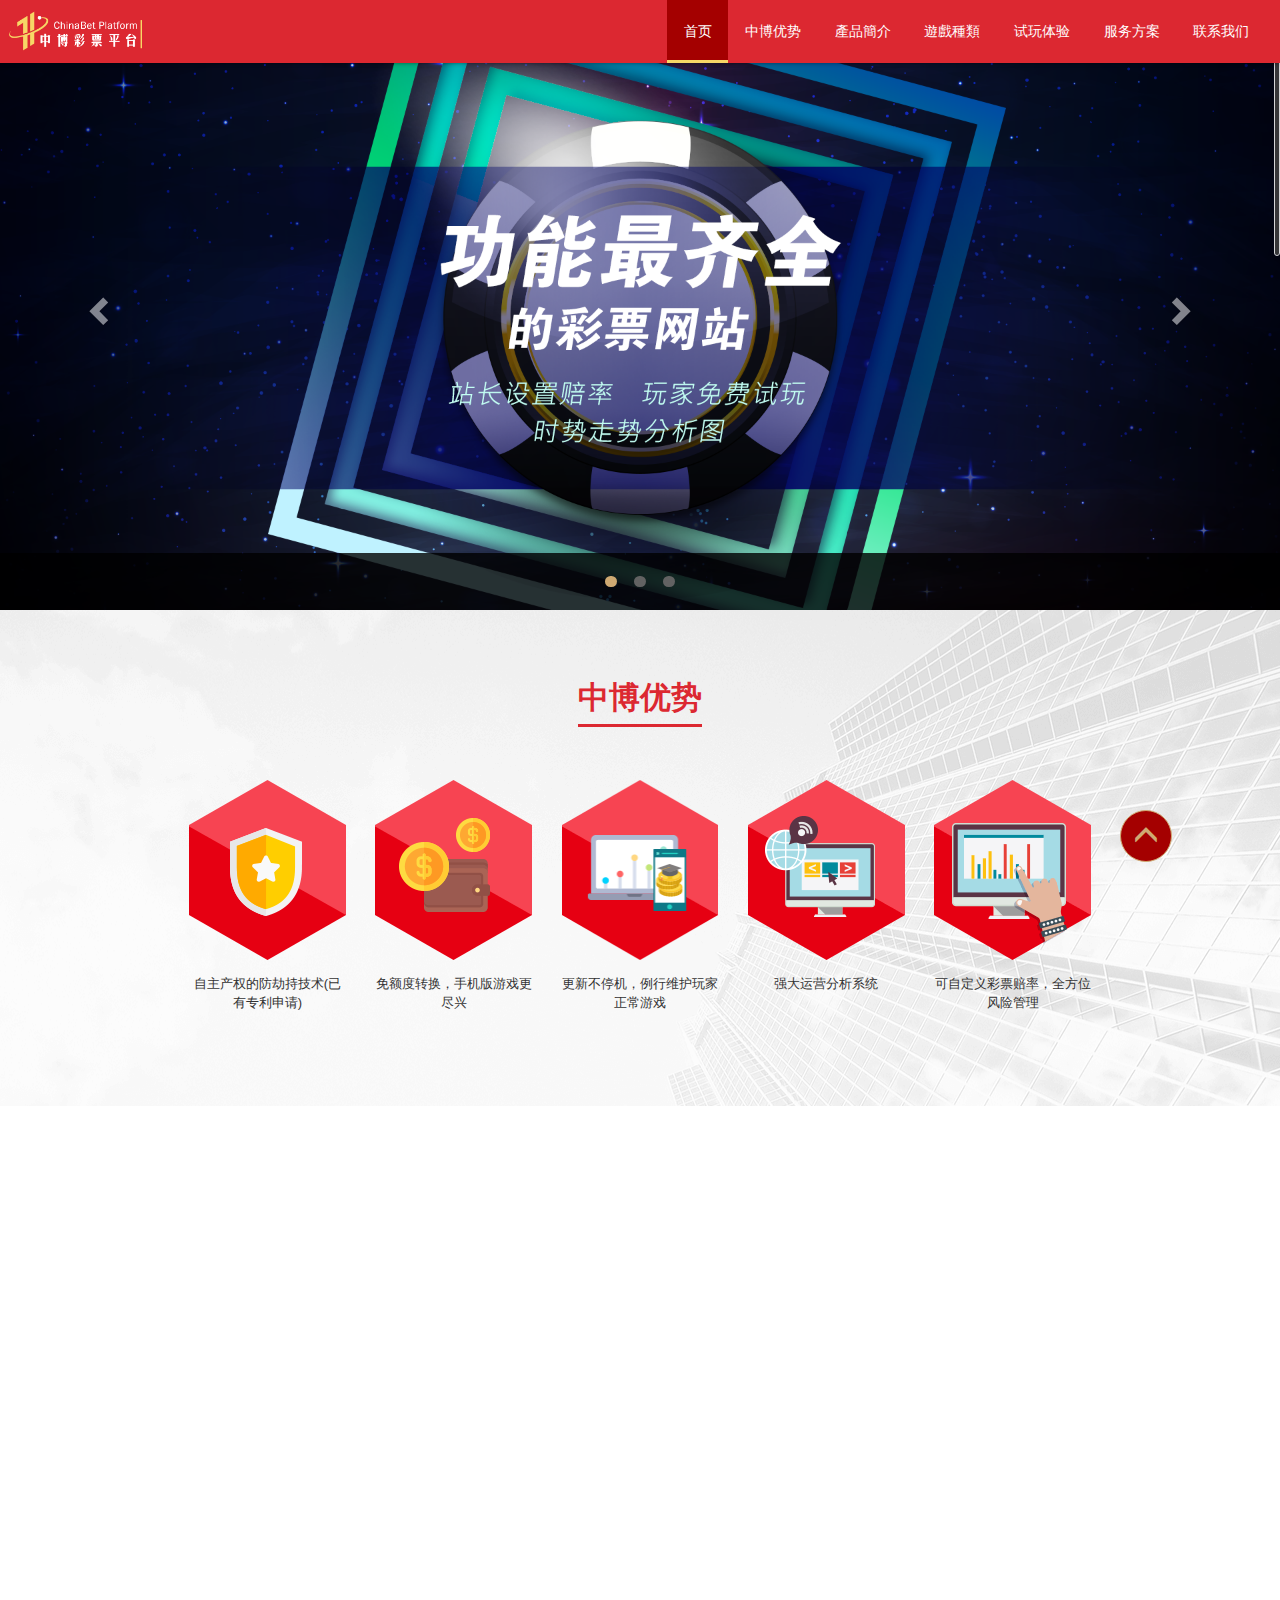
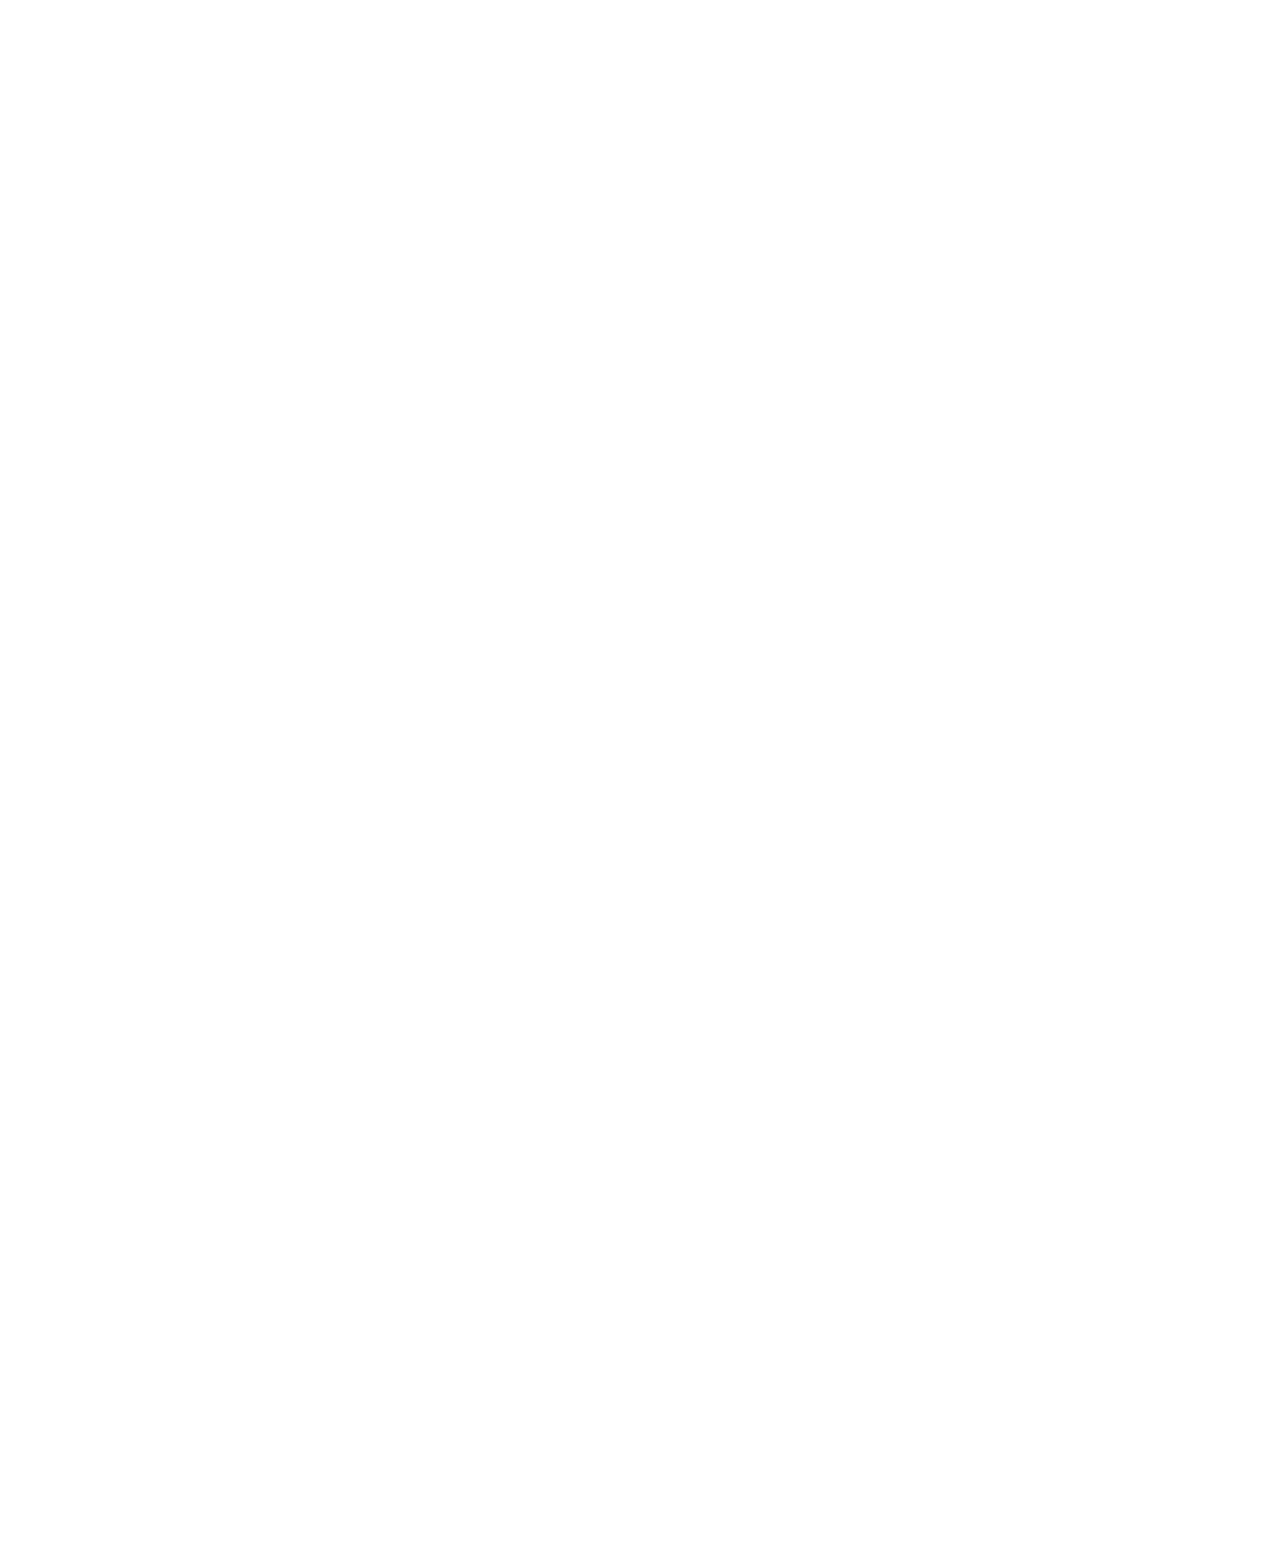
<file: index.html>
<!DOCTYPE html>
<html lang="en">

<head>
    <meta charset="UTF-8">
    <meta name="viewport" content="width=device-width, initial-scale=1.0">
    <meta http-equiv="X-UA-Compatible" content="ie=edge">
    <title>首页</title>
    <link href="css/bootstrap.css" rel="stylesheet">
    <link rel="stylesheet" href="css/animate.css">
    <link rel="stylesheet" href="css/style.css">
</head>

<body>
    <!--Navigation-->
    <div class="wow fadeIn navbar navbar-custom navbar-default navbar-fixed-top" role="navigation">
        <div class="container-fluid">
            <div class="navbar-header">
                <button class="navbar-toggle" type="button" data-toggle="collapse" data-target=".navbar-collapse">
                    <span class="sr-only">Toggle navigation</span>
                    <span class="icon-bar"></span>
                    <span class="icon-bar"></span>
                    <span class="icon-bar"></span>
                </button>
                <a class="navbar-brand" href="index.html">
                    <img src="images/common/cblogo.png" alt="">
                </a>
            </div>
            <div class="navbar-collapse collapse">
                <ul class="nav navbar-nav navbar-right">
                    <li>
                        <a href="index.html" class="active">首页</a>
                    </li>
                    <li>
                        <a href="advantages.html">中博优势</a>
                    </li>
                    <li>
                        <a href="renovation.html">產品簡介</a>
                    </li>
                    <li>
                        <a href="games.html">遊戲種類</a>
                    </li>
                    <li>
                        <a href="cb168168.com">试玩体验</a>
                    </li>
                    <li>
                        <a href="service.html">服务方案</a>
                    </li>
                    <li>
                        <a href="contact.html">联系我们</a>
                    </li>
                </ul>
            </div>
        </div>
    </div>

    <!-- Carousel -->
    <div id="carousel-example-generic" class="wow fadeIn carousel slide" data-ride="carousel">
        <!-- Indicators -->
        <ol class="carousel-indicators">
            <li data-target="#carousel-example-generic" data-slide-to="0" class="active"></li>
            <li data-target="#carousel-example-generic" data-slide-to="1"></li>
            <li data-target="#carousel-example-generic" data-slide-to="2"></li>
        </ol>

        <!-- Wrapper for slides -->
        <div class="carousel-inner" role="listbox">
            <div class="item active">
                <img src="images/carousel/carousel-01.png" alt="carousel-01">
            </div>
            <div class="item">
                <img src="images/carousel/carousel-02.png" alt="carousel-02">
            </div>
            <div class="item">
                <img src="images/carousel/carousel-03.png" alt="carousel-03">
            </div>
        </div>

        <!-- Controls -->
        <a class="left carousel-control" href="#carousel-example-generic" role="button" data-slide="prev">
            <span class="glyphicon glyphicon-chevron-left" aria-hidden="true"></span>
            <span class="sr-only">Previous</span>
        </a>
        <a class="right carousel-control" href="#carousel-example-generic" role="button" data-slide="next">
            <span class="glyphicon glyphicon-chevron-right" aria-hidden="true"></span>
            <span class="sr-only">Next</span>
        </a>
    </div>

    <!-- cb Advantages -->
    <section class="wow fadeInDown advantage" data-wow-delay="0.2s">
        <div class="container text-center">
            <h2 class="wow fadeInDown title text-red border-btm-red3" data-wow-delay="0.4s">中博优势</h2>
            <div class="wow fadeInUp content" data-wow-delay="0.6s">
                <div class="icon5">
                    <img src="images/icons/icon_ad01.png" class="img-responsive">
                    <p>自主产权的防劫持技术(已有专利申请)</p>
                </div>
                <div class="icon5">
                    <img src="images/icons/icon_ad02.png" class="img-responsive">
                    <p>免额度转换，手机版游戏更尽兴</p>
                </div>
                <div class="icon5">
                    <img src="images/icons/icon_ad03.png" class="img-responsive">
                    <p>更新不停机，例行维护玩家正常游戏</p>
                </div>
                <div class="icon5">
                    <img src="images/icons/icon_ad04.png" class="img-responsive">
                    <p>强大运营分析系统</p>
                </div>
                <div class="icon5">
                    <img src="images/icons/icon_ad05.png" class="img-responsive">
                    <p>可自定义彩票赔率，全方位风险管理</p>
                </div>
            </div>
        </div>
    </section>

    <!-- cb Net -->
    <section class="wow fadeInDown net" data-wow-delay="0.2s">
        <div class="container text-center">
            <h2 class="wow fadeInDown title text-gold border-btm-gold3" data-wow-delay="0.4s">超值租网</h2>
            <div class="wow fadeInUp content row" data-wow-delay="0.6s">
                <div class="col-sm-4 col-xs-12">
                    <div class="item-check col-xs-12">
                        <p class="tag">抽成</p>
                        <div class="CoverImage">
                            <img src="images/blurimg_01.png">
                        </div>
                        <h4 class="text-pink">超低彩票抽成</h4>
                        <p>自定义赔率设置，平台佣金业界最低</p>
                    </div>
                </div>
                <div class="col-sm-4 col-xs-12">
                    <div class="item-check col-xs-12">
                        <p class="tag">优惠</p>
                        <div class="CoverImage">
                            <img src="images/blurimg_02.png">
                        </div>
                        <h4 class="text-pink">智能优惠活动</h4>
                        <p>一键批量审核，自动派彩，活动发布简单高效</p>
                    </div>
                </div>
                <div class="col-sm-4 col-xs-12">
                    <div class="item-check col-xs-12">
                        <p class="tag">支援</p>
                        <div class="CoverImage">
                            <img src="images/blurimg_03.png">
                        </div>
                        <h4 class="text-pink">支援各式手机</h4>
                        <p>手机H5版跨平台，与PC版同步</p>
                    </div>
                </div>
            </div>

            <a href="#" class="wow fadeInUp btn-gold" data-wow-delay="0.8s">
                More
            </a>
        </div>
    </section>

    <!-- cb Payment -->
    <section class="wow fadeInDown payment" data-wow-delay="0.2s">
        <div class="container text-center">
            <h2 class="wow fadeInDown title text-red border-btm-red3" data-wow-delay="0.4s">超值租网</h2>
            <div class="wow fadeInUp content row" data-wow-delay="0.6s">
                <div class="col-sm-4 col-xs-12">
                    <div class="item-book col-xs-12 text-white">
                        <div class="text-center">
                            <h4>自动上分系统</h4>
                            <p>AUTOMATIC POINTS</p>
                        </div>
                    </div>
                </div>
                <div class="col-sm-4 col-xs-12">
                    <div class="item-book col-xs-12 text-white">
                        <div class="text-center">
                            <h4>快速充值中心</h4>
                            <p>POWER UP</p>
                        </div>
                    </div>
                </div>
                <div class="col-sm-4 col-xs-12">
                    <div class="item-book col-xs-12 text-white">
                        <div class="text-center">
                            <h4>支付快速接入</h4>
                            <p>PAYMENT</p>
                        </div>
                    </div>
                </div>
            </div>
        </div>
    </section>

    <!-- cb Service -->
    <section class="wow fadeInDown service" data-wow-delay="0.2s">
        <div class="container text-center">
            <h2 class="wow fadeInDown title text-gold border-btm-gold3" data-wow-delay="0.4s">中博优势</h2>
            <div class="wow fadeInUp content" data-wow-delay="0.6s">
                <div class="icon4">
                    <img src="images/icons/icon_service01.png" class="img-responsive">
                    <b class="text-gold">专业团队</b>
                    <p class="text-white">十数年研发团队，十五年网络安全团队，亚洲一流的博彩团队，中博顶级团队阵容将是您坚强的后盾</p>
                </div>
                <div class="icon4">
                    <img src="images/icons/icon_service02.png" class="img-responsive">
                    <b class="text-gold">产品多样</b>
                    <p class="text-white">中博多年来不断的整合市场上博彩游戏，为游戏供货商整合标准接口的同时，更为您站点上的玩家提供更多产品选择</p>
                </div>
                <div class="icon4">
                    <img src="images/icons/icon_service03.png" class="img-responsive">
                    <b class="text-gold">持续创新</b>
                    <p class="text-white">中博产品需求团队全天候不断探索市场发展方向；智能优惠活动、DIY竞猜活动、均为行业首创</p>
                </div>
                <div class="icon4">
                    <img src="images/icons/icon_service04.png" class="img-responsive">
                    <b class="text-gold">贴心服务</b>
                    <p class="text-white">中博将为您配置一对一的VIP商务经理，随时聆听您的意见，您所想要的，将会是宏图努力的方向</p>
                </div>
            </div>
        </div>
    </section>

    <!-- Footer -->
    <div class="wow fadeIn footer">
        <div class="wow fadeInDown section-red text-white" data-wow-delay="0.2s">
            <div class="container text-left">
                <div class="row">
                    <div class="col-md-7 col-sm-7 col-xs-12">
                        <div class="footer-logo">
                            <img src="images/common/cblogo.png" alt="中博彩票">
                        </div>
                        <div class="footer-content">
                            <p>与合作伙伴共同创造最大价值是宏图娱乐不懈努力的目标，宏图与知名品牌合作,宏图亦乐于携手新兴品牌共同发展</p>
                            <p class="text-yellow">期待与您共建宏图，共创未来</p>
                        </div>

                    </div>

                    <div class="col-md-5 col-sm-5 col-xs-12">
                        <div class="logo-ft">
                            <img src="images/icons/logo_ft_01.png">
                            <img src="images/icons/logo_ft_02.png">
                            <img src="images/icons/logo_ft_03.png">
                            <img src="images/icons/logo_ft_04.png">
                            <img src="images/icons/logo_ft_05.png">
                        </div>
                        <p class="contact">Skype：<a href="#" class="text-yellow">hongtubet</a></p>
                        <p class="contact">Mail： <a href="#" class="text-yellow">market.blueprint@gmail.com</a></p>
                    </div>
                </div>
            </div>
        </div>

        <div class="section-brown text-white">
            <div class="container text-center">
                <p>COPYRIGHT © 2017 HONGTU GAME ALL RIGHTS RESERVED ． 事业合作伙伴：<a href="#" class="text-yellow">DAWOO</a></p>
            </div>
        </div>
    </div>
    <a href="#" class="toTop" href="# " title="top ">
        <span>
            <p>
                <i class="glyphicon glyphicon-menu-up" aria-hidden="true"></i>
            </p>
        </span>
    </a>
</body>
<script src="js/jquery-2.1.0.min.js"></script>
<script src="js/bootstrap.min.js"></script>
<script src="js/jquery.nicescroll.min.js"></script>
<script src="js/wow.min.js"></script>
<script src="js/script.js"></script>

</html>
</file>
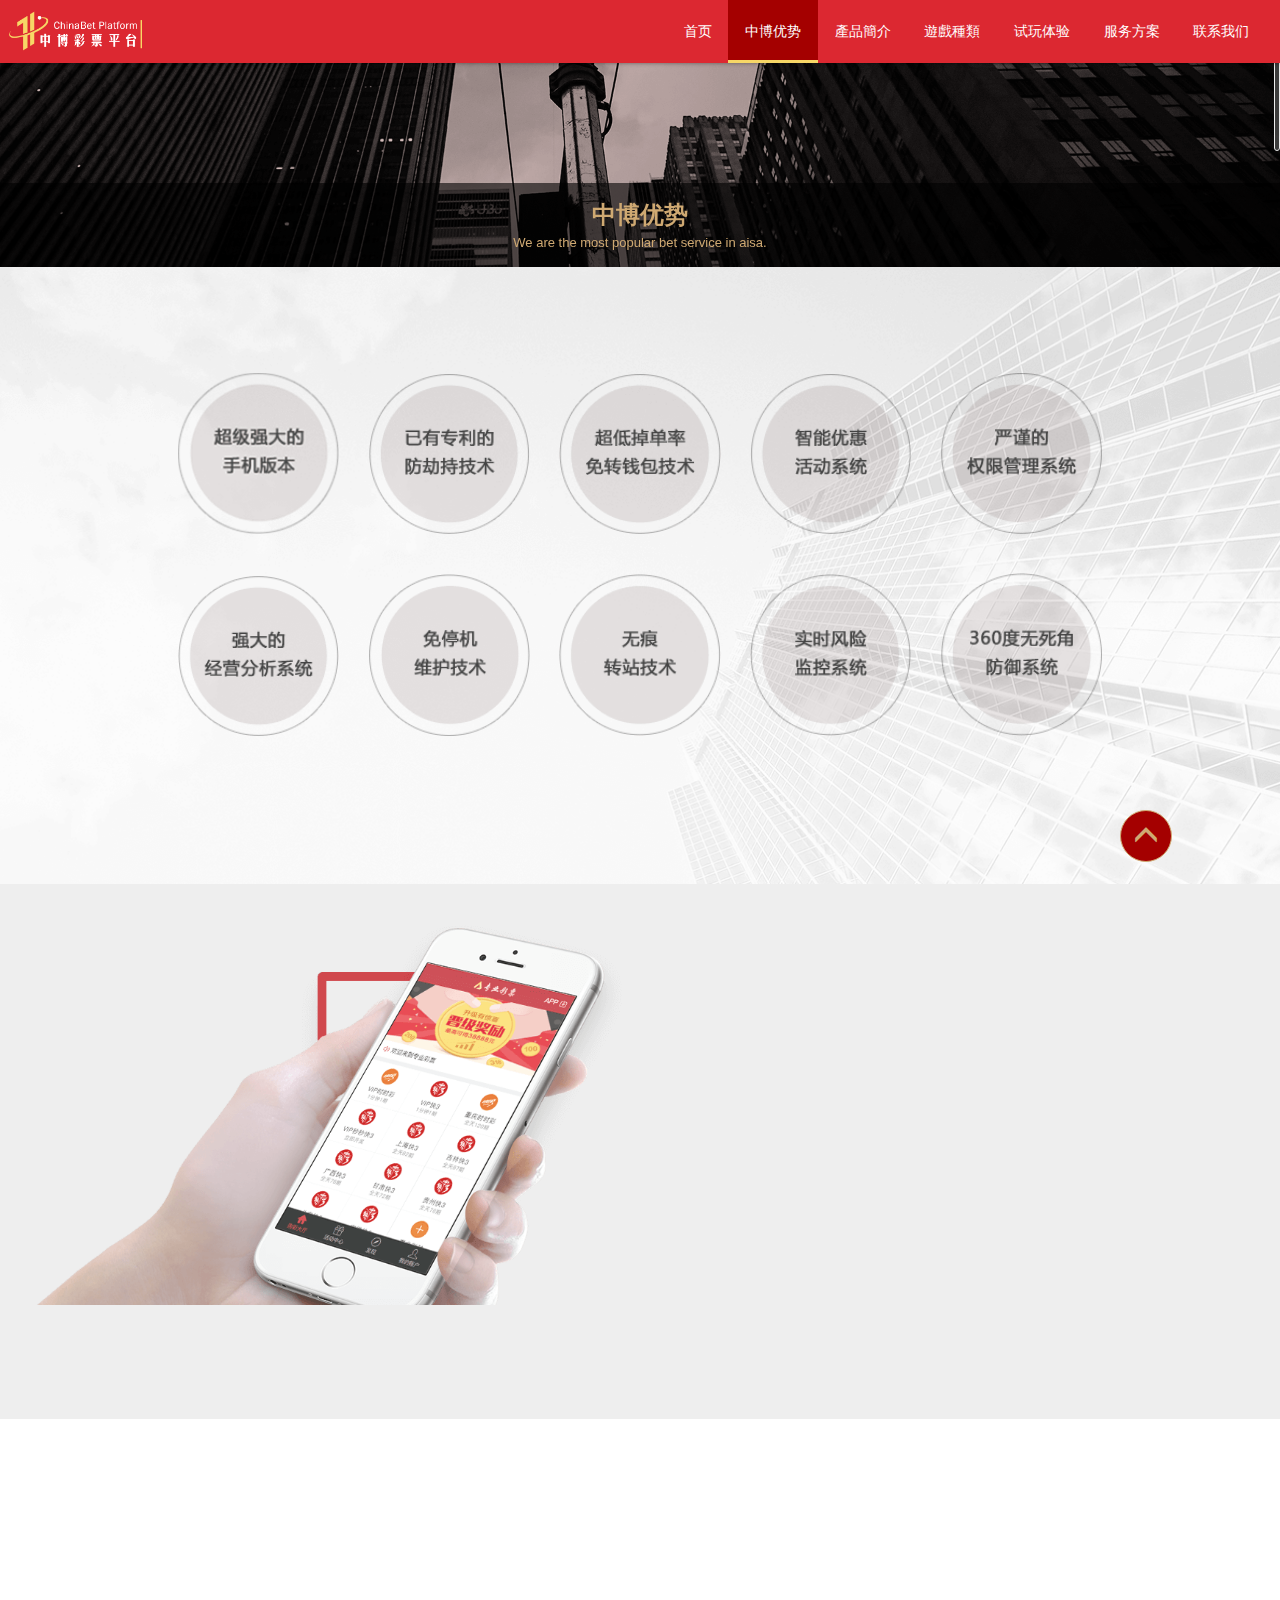
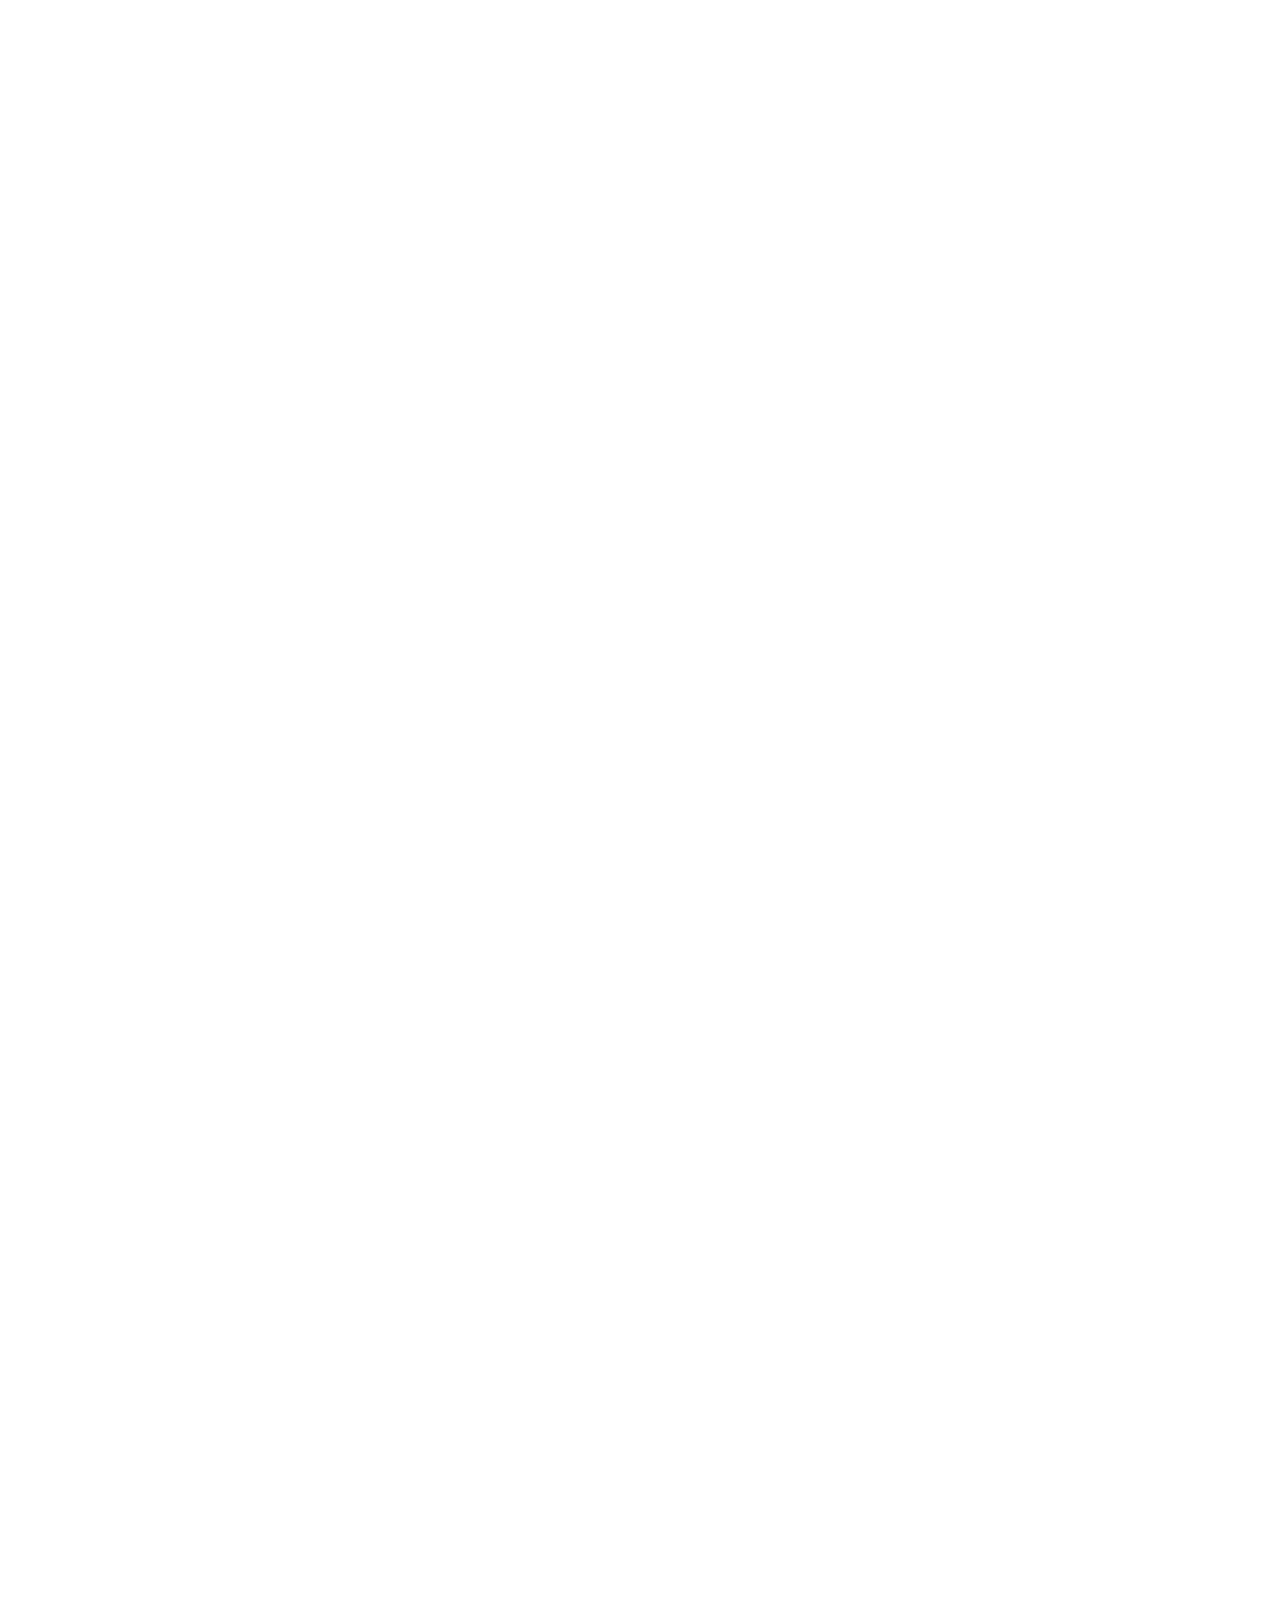
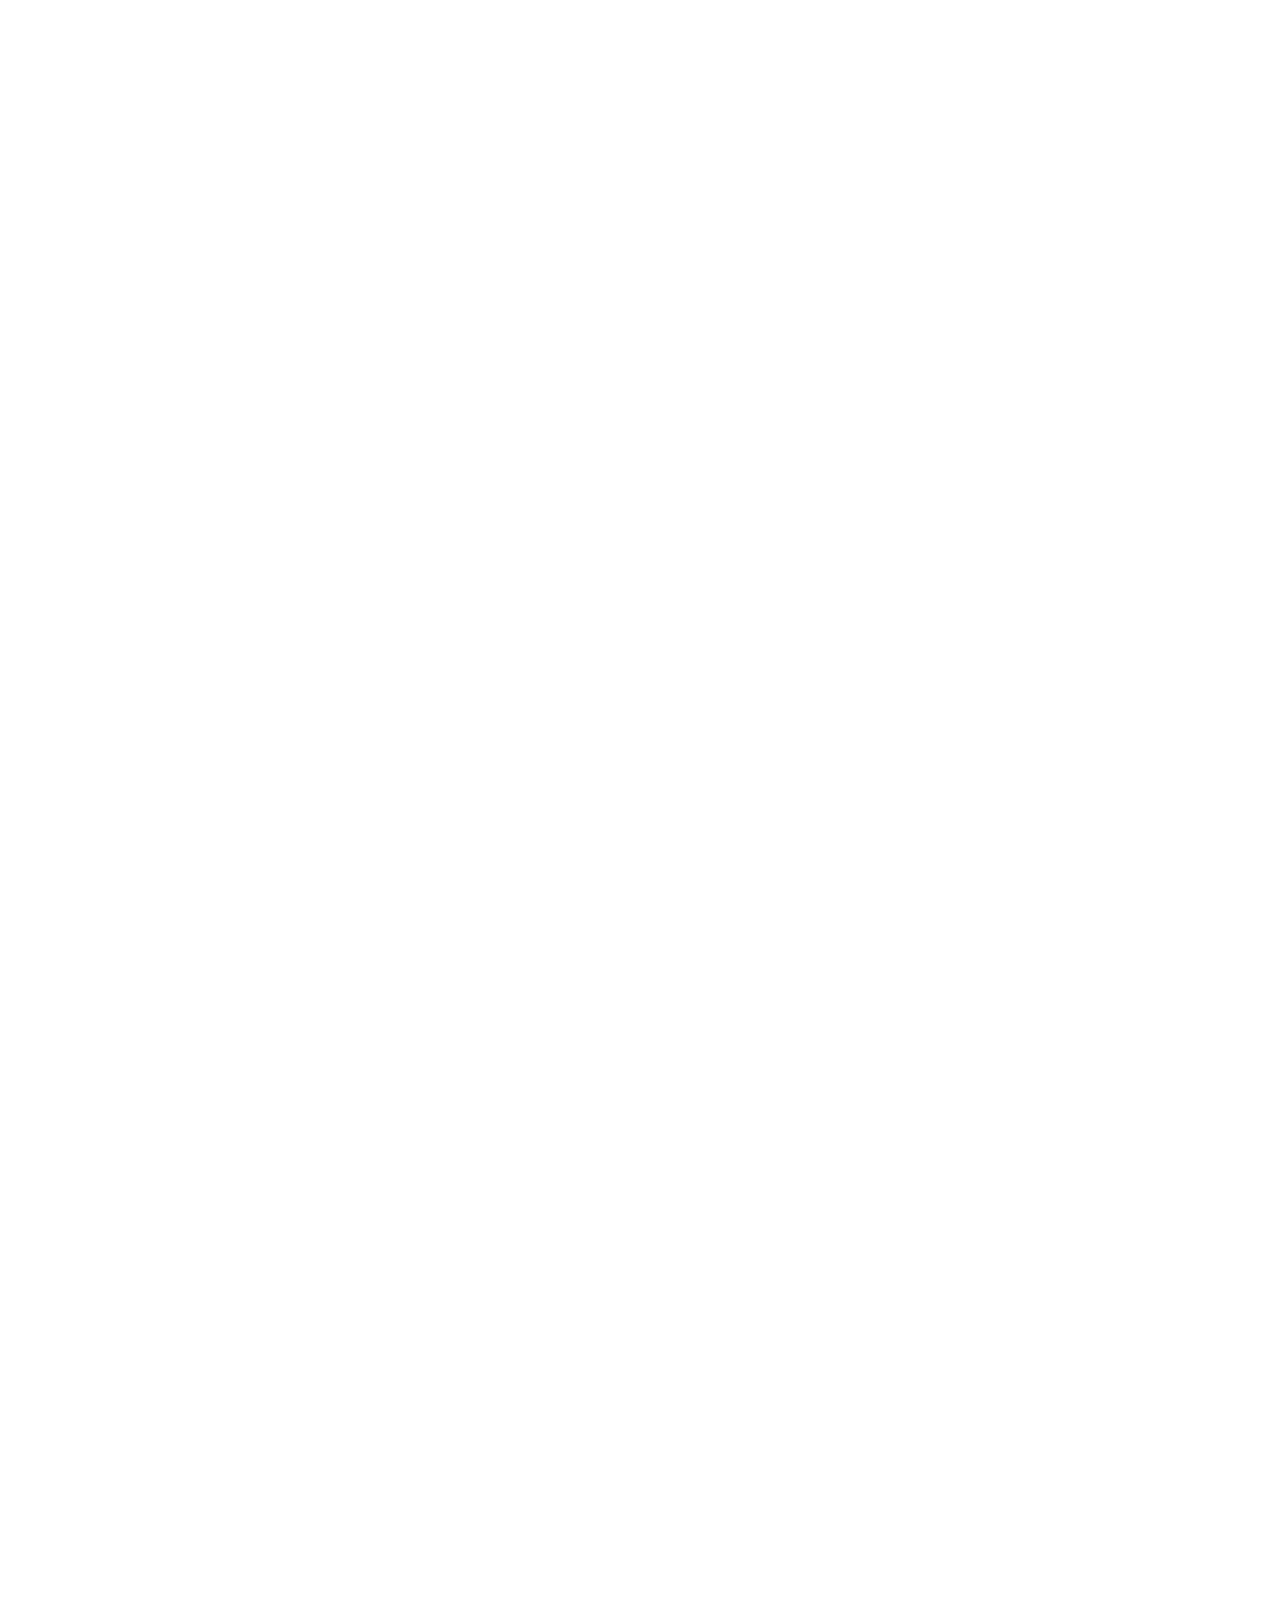
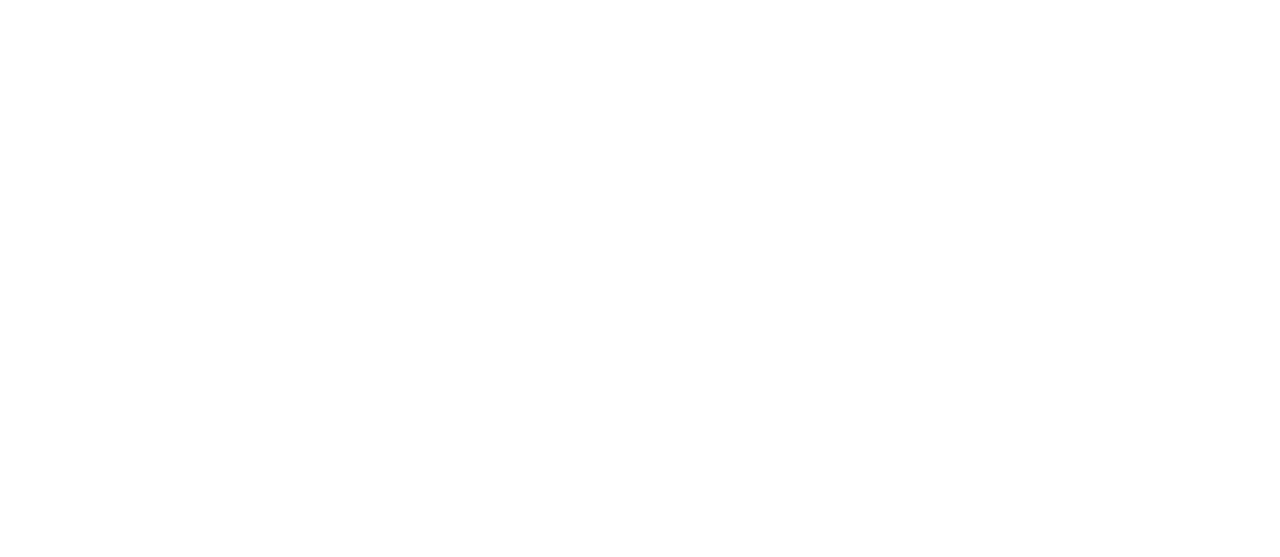
<file: advantages.html>
<!DOCTYPE html>
<html lang="en">

<head>
    <meta charset="UTF-8">
    <meta name="viewport" content="width=device-width, initial-scale=1.0">
    <meta http-equiv="X-UA-Compatible" content="ie=edge">
    <title>中博优势</title>
    <link href="css/bootstrap.css" rel="stylesheet">
    <link rel="stylesheet" href="css/animate.css">
    <link rel="stylesheet" href="css/style.css">
</head>

<body>
    <!--Navigation-->
    <div class="wow fadeIn navbar navbar-custom navbar-default navbar-fixed-top" role="navigation">
        <div class="container-fluid">
            <div class="navbar-header">
                <button class="navbar-toggle" type="button" data-toggle="collapse" data-target=".navbar-collapse">
                    <span class="sr-only">Toggle navigation</span>
                    <span class="icon-bar"></span>
                    <span class="icon-bar"></span>
                    <span class="icon-bar"></span>
                </button>
                <a class="navbar-brand" href="index.html">
                    <img src="images/common/cblogo.png" alt="">
                </a>
            </div>
            <div class="navbar-collapse collapse">
                <ul class="nav navbar-nav navbar-right">
                    <li>
                        <a href="index.html">首页</a>
                    </li>
                    <li>
                        <a href="advantages.html" class="active">中博优势</a>
                    </li>
                    <li>
                        <a href="renovation.html">產品簡介</a>
                    </li>
                    <li>
                        <a href="games.html">遊戲種類</a>
                    </li>
                    <li>
                        <a href="cb168168.com">试玩体验</a>
                    </li>
                    <li>
                        <a href="service.html">服务方案</a>
                    </li>
                    <li>
                        <a href="contact.html">联系我们</a>
                    </li>
                </ul>
            </div>
        </div>
    </div>
    <!-- CB Top Banner -->
    <div class="wow fadeInUp topbnr text-center" data-wow-delay="0.2s">
        <img class="topimg" src="images/banner/topbanner02.png" alt="产品介绍">
        <div class="wow fadeInDown top-content text-gold" data-wow-delay="0.4s">
            <h3 class="wow fadeInUp" data-wow-delay="0.4s">
                中博优势
            </h3>
            <p>
                We are the most popular bet service in aisa.
            </p>
        </div>
    </div>
    <!-- adsection -->
    <section class="wow fadeInDown title adsection" data-wow-delay="0.2s">
        <div class="container text-center">
            <div class="wow fadeInUp content heightCenter" data-wow-delay="0.6s">
                <div class="icon5">
                    <img src="images/icons/icon_at01.png" class="img-responsive">
                </div>
                <div class="icon5">
                    <img src="images/icons/icon_at02.png" class="img-responsive">
                </div>
                <div class="icon5">
                    <img src="images/icons/icon_at03.png" class="img-responsive">
                </div>
                <div class="icon5">
                    <img src="images/icons/icon_at04.png" class="img-responsive">
                </div>
                <div class="icon5">
                    <img src="images/icons/icon_at05.png" class="img-responsive">
                </div>
                <div class="icon5">
                    <img src="images/icons/icon_at06.png" class="img-responsive">
                </div>
                <div class="icon5">
                    <img src="images/icons/icon_at07.png" class="img-responsive">
                </div>
                <div class="icon5">
                    <img src="images/icons/icon_at08.png" class="img-responsive">
                </div>
                <div class="icon5">
                    <img src="images/icons/icon_at09.png" class="img-responsive">
                </div>
                <div class="icon5">
                    <img src="images/icons/icon_at10.png" class="img-responsive">
                </div>
            </div>
        </div>
    </section>

    <!-- mobile -->
    <div class="wow fadeInDown title mobile" data-wow-delay="0.2s">
        <div class="container-fluid">
            <div class="col-lg-6 hidden-md hidden-sm hidden-xs text-left">
                <img src="images/imgside/adside_01.png" alt="" class="img-responsive">
            </div>
            <div class="col-lg-4">
                <h2 class="wow fadeInUp title text-red border-btm-red3" data-wow-delay="0.4s">超级强大的手机版本</h2>
                <span class="wow fadeInDown text-red" data-wow-delay="0.6s">移动网页版（H5）</span>
                <div class="wow fadeInUp content text-center" data-wow-delay="0.6s">
                    <div class="icon3">
                        <img src="images/icons/icon_mb01.png" class="img-responsive">
                        <p>输入网址或扫描二维码即可游戏，可直接在微信里面使用哦</p>
                    </div>
                    <div class="icon3">
                        <img src="images/icons/icon_mb02.png" class="img-responsive">
                        <p>微信/支付宝扫码支付、转账到支付宝等，你知道的支付渠道宏图几乎都能提供</p>
                    </div>
                    <div class="icon3">
                        <img src="images/icons/icon_mb03.png" class="img-responsive">
                        <p>手机领取优惠，与PC版功能全同步</p>
                    </div>
                </div>
            </div>
        </div>
    </div>

    <!-- patent -->
    <section class="wow fadeInDown patent" data-wow-delay="0.2s">
        <div class="container">
            <div class="col-md-6">
                <h2 class="wow fadeInUp title text-gold border-btm-gold3" data-wow-delay="0.4s">有专利的防劫持技术</h2>
                <p class="wow fadeInDown text-white" data-wow-delay="0.6s">中博团队为彻底解决域名/DNS被劫持问题，与亚洲知名安全公司深度合作，耗时11个月，研发自主产权的防劫持浏览器（已有专利申请）； 配合防劫持浏览器的使用，使玩家获得最佳的体验效果，中博将为线下站点配置以下服务：
                </p>
                <div class="wow fadeInUp content text-center" data-wow-delay="0.6s">
                    <div class="icon3">
                        <img src="images/icons/icon_ad19.png" class="img-responsive">
                    </div>
                    <div class="icon3">
                        <img src="images/icons/icon_ad20.png" class="img-responsive">
                    </div>
                    <div class="icon3">
                        <img src="images/icons/icon_ad21.png" class="img-responsive">
                    </div>
                </div>
            </div>
        </div>
    </section>

    <!-- wallet -->
    <div class="wow fadeInDown wallet" data-wow-delay="0.2s">
        <div class="container">
            <div class="wow fadeInUp col-md-4  hidden-sm hidden-xs" data-wow-delay="0.4s">
                <img src="images/imgside/adside_02.png" alt="" class="img-responsive">
            </div>
            <div class="col-md-8 heightCenter">
                <h2 class="wow fadeInUp title text-red border-btm-red3" data-wow-delay="0.4s">免转钱包技术</h2>
                <p class="wow fadeInDown" data-wow-delay="0.6s">玩家根据个人喜好及使用习惯，自由切换免转额度或转换额度，选择【免转钱包】随身钱包额度将自动转入游戏平台，轻松娱乐， 使用【独立钱包】功能时，玩家亦可使用一键回收功能，快捷回收各个游戏厂商内的游戏额度。</p>
            </div>
        </div>
    </div>

    <!-- discount -->
    <section class="wow fadeInDown discount" data-wow-delay="0.2s">
        <div class="container text-center">
            <h2 class="wow fadeInUp title text-gold border-btm-gold3" data-wow-delay="0.4s">智能优惠活动系统</h2>
            <p class="wow fadeInDown text-white" data-wow-delay="0.6s">中博将各种优惠配置参数调出，站长后台自定义配置优惠参数、优惠门坎、优惠幅度，结算与稽核系统全程自动结算；</p>
            <div class="wow fadeInUp content text-center" data-wow-delay="0.6s">
                <div class="col-md-12">
                    <div class="icon3">
                        <img src="images/icons/icon_service03.png" class="img-responsive">
                        <h4 class="text-gold">丰富的活动类型</h4>
                        <p class="text-white">站长可后台配置出：VIP等级提升奖励、天天返水、代理返点、储值奖励等多种优惠活动内容
                        </p>
                    </div>
                    <div class="icon3">
                        <img src="images/icons/icon_service05.png" class="img-responsive">
                        <h4 class="text-gold">常用活动一健导出</h4>
                        <p class="text-white">系统自带有常见的各种优惠活动规则，无运营经营，亦可轻松发布活动；</p>
                    </div>
                    <div class="icon3">
                        <img src="images/icons/icon_service02.png" class="img-responsive">
                        <h4 class="text-gold">系统自动派彩</h4>
                        <p class="text-white">优惠活动一旦生成，玩家于前台页面上申请，站长后台一键批量审核，系统自动派彩，节省人力成本!</p>
                    </div>
                </div>
            </div>
        </div>
    </section>

    <!-- permissions -->
    <div class="wow fadeInDown permissions" data-wow-delay="0.2s">
        <div class="container">
            <div class="col-md-7 heightCenter">
                <h2 class="wow fadeInUp title text-red border-btm-red3" data-wow-delay="0.4s">严谨的权限管理系统</h2>
                <p class="wow fadeInDown" data-wow-delay="0.6s">根据日常管理需要，您可针对 玩家、资金、运营、统计、分析、内容、系统 7大模块开放权限，设置后，子账号仅显示已授权的页面。 且子账号权限细化至每一个重要操作，如玩家存取款审核可按层级管理，利于每日交接班对账。</p>
            </div>
            <div class="wow fadeInUp col-md-5 hidden-sm hidden-xs" data-wow-delay="0.4s">
                <img src="images/imgside/adside_03.png" alt="" class="img-responsive">
            </div>
        </div>
    </div>

    <!-- business -->
    <section class="wow fadeInDown business" data-wow-delay="0.2s">
        <div class="container text-center">
            <h2 class="wow fadeInUp title text-red border-btm-red3" data-wow-delay="0.4s">强大的经营分析系统</h2>
            <p class="wow fadeInDown" data-wow-delay="0.6s">360°全方位经营分析，让您一目了然知悉站点优势与短板，为您的商业决策提供有力指导！ 核心报表包含： </p>
            <div class="wow fadeInUp content" data-wow-delay="0.6s">
                <div class="icon6">
                    <img src="images/icons/icon_an01.png" class="img-responsive">
                    <p>损益分析</p>
                </div>
                <div class="icon6">
                    <img src="images/icons/icon_an02.png" class="img-responsive">
                    <p>玩家分析</p>
                </div>
                <div class="icon6">
                    <img src="images/icons/icon_an03.png" class="img-responsive">
                    <p>存取款分析</p>
                </div>
                <div class="icon6">
                    <img src="images/icons/icon_an04.png" class="img-responsive">
                    <p>游戏分析</p>
                </div>
                <div class="icon6">
                    <img src="images/icons/icon_an05.png" class="img-responsive">
                    <p>活动分析</p>
                </div>
                <div class="icon6">
                    <img src="images/icons/icon_an06.png" class="img-responsive">
                    <p>代理分析</p>
                </div>
            </div>
        </div>
    </section>

    <!-- maintain -->
    <section class="wow fadeInDown maintain" data-wow-delay="0.2s">
        <div class="container">
            <div class="col-md-offset-5">
                <h2 class="wow fadeInUp title text-gold border-btm-gold3" data-wow-delay="0.4s">免停机维护技术</h2>
                <p class="wow fadeInDown text-white" data-wow-delay="0.6s">全平台例行维护免停机，同比竞争产品每月多出2880＋分钟运营时间，总营收将提升40%以上。 </p>
                <p class="wow fadeInDown text-white" data-wow-delay="0.6s">维护期间，玩家仍可正常游戏，并自动更新至新版本，大大减少因维护所造成的客户流失！</p>
            </div>
        </div>
    </section>

    <!-- station -->
    <div class="wow fadeInDown station" data-wow-delay="0.2s">
        <div class="container">
            <div class="col-md-6 heightCenter">
                <h2 class="wow fadeInUp title text-red border-btm-red3" data-wow-delay="0.4s">无痕转站技术</h2>
                <p class="wow fadeInDown" data-wow-delay="0.6s">操作卡，报表不提升，平台客服的服务态度越来越差…换平台，又担心发展的客户全跑光？ 中博 【无痕转站技术】，帮助你快速解决一切问题！ </p>
                <p class="wow fadeInDown" data-wow-delay="0.6s">12小时内，完成新老平台转换，所有老 客户将“隐形”过渡至新平台，有效避免一般转站方式带来的高流失率！</p>
            </div>
        </div>
    </div>

    <!-- monitor -->
    <section class="wow fadeInDown monitor" data-wow-delay="0.2s">
        <div class="container">
            <div class="col-md-offset-7">
                <h2 class="wow fadeInUp title text-gold border-btm-gold3" data-wow-delay="0.4s">风险监控系统</h2>
                <p class="wow fadeInDown text-white" data-wow-delay="0.6s">您可在后台根据您的经营状况，随时清除玩家相关联络数据，系统将不进行任何形式存盘，保障您的权益！ </p>
                <p class="wow fadeInDown text-white" data-wow-delay="0.6s">同时，系统建立完善的玩家欺诈监控提醒机制，让洗水套利团队、职业高手赌客、不良玩家能实时得到稽查，实时预防运营风险。</p>
            </div>
        </div>
    </section>

    <!-- defense -->
    <section class="wow fadeInDown defense" data-wow-delay="0.2s">
        <div class="container">
            <div class="col-md-7">
                <h2 class="wow fadeInUp title text-red border-btm-red3" data-wow-delay="0.4s">超强防御系统</h2>
                <p class="wow fadeInDown" data-wow-delay="0.6s">与多家国际知名安全厂商长期合作，帮您全面抵御任何型别的DDOS/CC攻击；全站https，加密网络传输的信息，防止被拦截后信息泄露；所有网站软硬件资源均独享，且配置多副本，智能切换，给您一个可靠、稳定的环境。</p>
                <p class="wow fadeInDown" data-wow-delay="0.6s">同时，自主研发的高效能WAF防护引擎和多重入侵检测、防御系统，有效保护网站资源。</p>
            </div>
            <div class="wow fadeInUp col-md-5 hidden-sm hidden-xs" data-wow-delay="0.4s">
                <img src="images/imgside/adside_05.png" alt="" class="img-responsive">
            </div>
        </div>
    </section>

    <!-- Footer -->
    <div class="wow fadeIn footer">
        <div class="wow fadeInDown section-red text-white" data-wow-delay="0.2s">
            <div class="container text-left">
                <div class="row">
                    <div class="col-md-7 col-sm-7 col-xs-12">
                        <div class="footer-logo">
                            <img src="images/common/cblogo.png" alt="中博彩票">
                        </div>
                        <div class="footer-content">
                            <p>与合作伙伴共同创造最大价值是宏图娱乐不懈努力的目标，宏图与知名品牌合作,宏图亦乐于携手新兴品牌共同发展</p>
                            <p class="text-yellow">期待与您共建宏图，共创未来</p>
                        </div>

                    </div>

                    <div class="col-md-5 col-sm-5 col-xs-12">
                        <div class="logo-ft">
                            <img src="images/icons/logo_ft_01.png">
                            <img src="images/icons/logo_ft_02.png">
                            <img src="images/icons/logo_ft_03.png">
                            <img src="images/icons/logo_ft_04.png">
                            <img src="images/icons/logo_ft_05.png">
                        </div>
                        <p class="contact">Skype：
                            <a href="#" class="text-yellow">hongtubet</a>
                        </p>
                        <p class="contact">Mail：
                            <a href="#" class="text-yellow">market.blueprint@gmail.com</a>
                        </p>
                    </div>
                </div>
            </div>
        </div>

        <div class="section-brown text-white">
            <div class="container text-center">
                <p>COPYRIGHT © 2017 HONGTU GAME ALL RIGHTS RESERVED ． 事业合作伙伴：
                    <a href="#" class="text-yellow">DAWOO</a>
                </p>
            </div>
        </div>
    </div>
    <a href="#" class="toTop" href="# " title="top ">
        <span>
            <p>
                <i class="glyphicon glyphicon-menu-up" aria-hidden="true"></i>
            </p>
        </span>
    </a>

</body>
<script src="js/jquery-2.1.0.min.js"></script>
<script src="js/bootstrap.min.js"></script>
<script src="js/jquery.nicescroll.min.js"></script>
<script src="js/wow.min.js"></script>
<script src="js/script.js"></script>

</html>
</file>
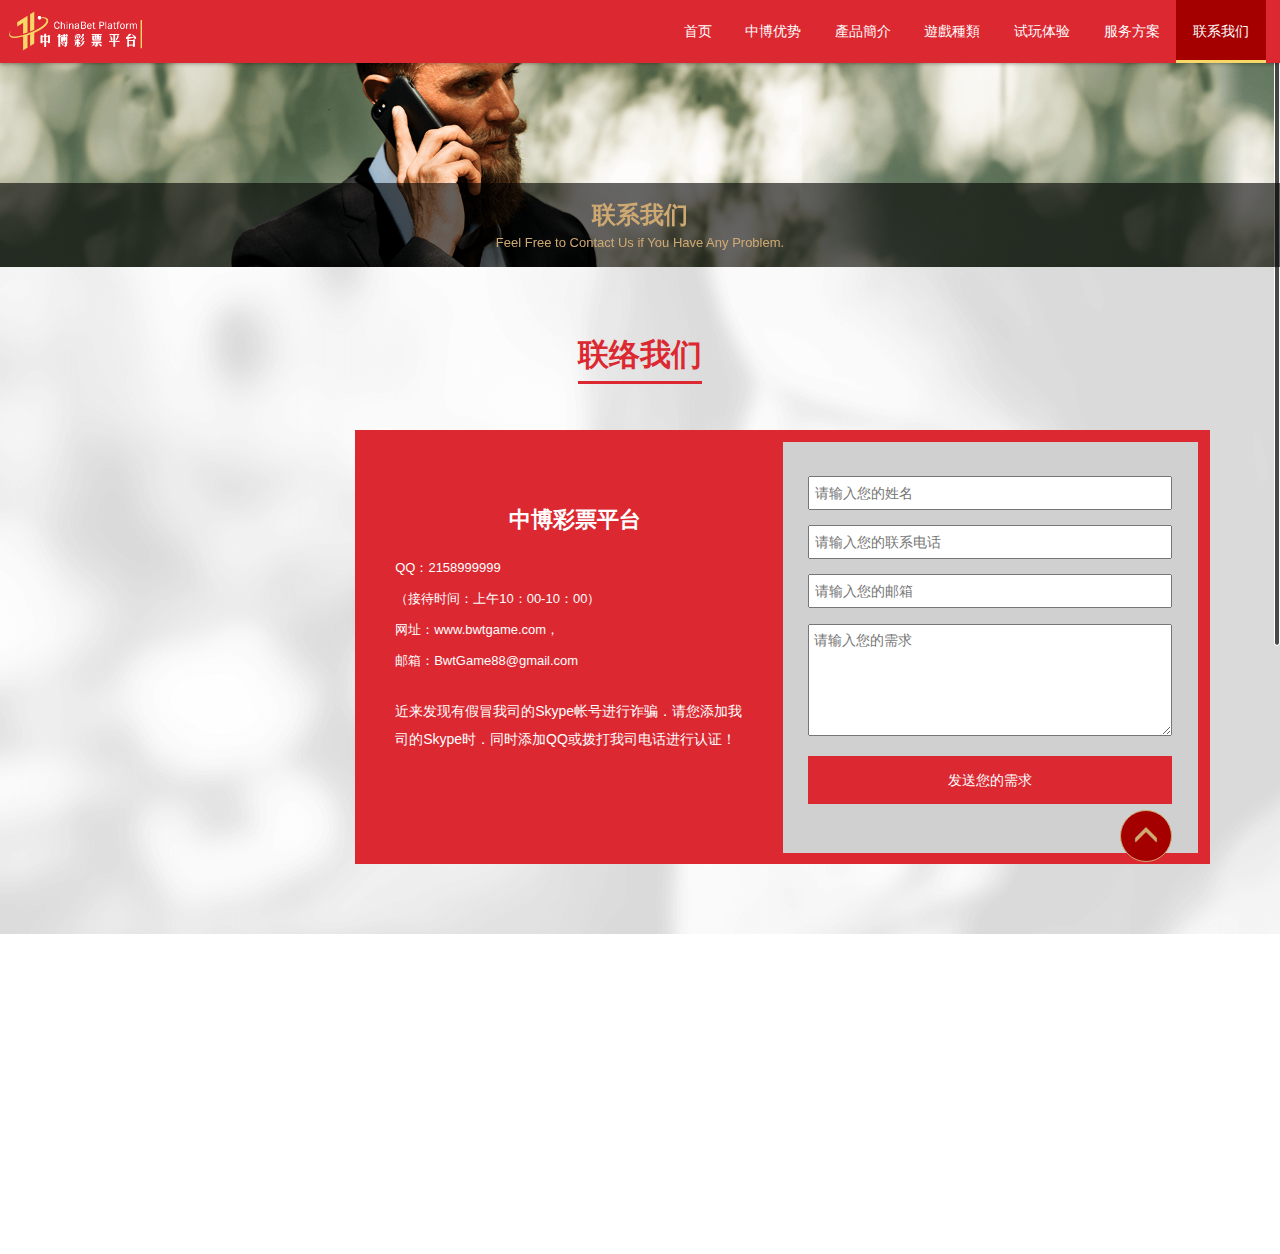
<file: contact.html>
<!DOCTYPE html>
<html lang="en">

<head>
    <meta charset="UTF-8">
    <meta name="viewport" content="width=device-width, initial-scale=1.0">
    <meta http-equiv="X-UA-Compatible" content="ie=edge">
    <title>联系我们</title>
    <link href="css/bootstrap.css" rel="stylesheet">
    <link rel="stylesheet" href="css/animate.css">
    <link rel="stylesheet" href="css/style.css">
</head>

<body>
    <!--Navigation-->
    <div class="wow fadeIn navbar navbar-custom navbar-default navbar-fixed-top" role="navigation">
        <div class="container-fluid">
            <div class="navbar-header">
                <button class="navbar-toggle" type="button" data-toggle="collapse" data-target=".navbar-collapse">
                    <span class="sr-only">Toggle navigation</span>
                    <span class="icon-bar"></span>
                    <span class="icon-bar"></span>
                    <span class="icon-bar"></span>
                </button>
                <a class="navbar-brand" href="index.html">
                    <img src="images/common/cblogo.png" alt="">
                </a>
            </div>
            <div class="navbar-collapse collapse">
                <ul class="nav navbar-nav navbar-right">
                    <li>
                        <a href="index.html">首页</a>
                    </li>
                    <li>
                        <a href="advantages.html">中博优势</a>
                    </li>
                    <li>
                        <a href="renovation.html">產品簡介</a>
                    </li>
                    <li>
                        <a href="games.html">遊戲種類</a>
                    </li>
                    <li>
                        <a href="cb168168.com">试玩体验</a>
                    </li>
                    <li>
                        <a href="service.html">服务方案</a>
                    </li>
                    <li>
                        <a href="contact.html" class="active">联系我们</a>
                    </li>
                </ul>
            </div>
        </div>
    </div>
    <!-- CB Top Banner -->
    <div class="wow fadeInUp topbnr text-center" data-wow-delay="0.2s">
        <img class="topimg" src="images/banner/topbanner03.png" alt="产品介绍">
        <div class="wow fadeInDown top-content text-gold" data-wow-delay="0.4s">
            <h3 class="wow fadeInUp" data-wow-delay="0.4s">
                联系我们
            </h3>
            <p>
                Feel Free to Contact Us if You Have Any Problem.
            </p>
        </div>
    </div>

    <!-- contact -->
    <section class="wow fadeIn contactUs" data-wow-delay="0.2s">
        <div class="container text-center">
            <h2 class="wow fadeInUp title text-red border-btm-red3" data-wow-delay="0.2s">联络我们</h2>
            <div class="contactBox col-lg-offset-3 wow fadeInUp" data-wow-delay="0.4s">
                <div class="row">
                    <div class="col-md-6">
                        <h4>中博彩票平台</h4>
                        <p>QQ：2158999999</p>
                        <p>（接待时间：上午10：00-10：00）</p>
                        <p>网址：www.bwtgame.com，</p>
                        <p>邮箱：BwtGame88@gmail.com</p>
                        <div class="infor">近来发现有假冒我司的Skype帐号进行诈骗．请您添加我司的Skype时．同时添加QQ或拨打我司电话进行认证！</div>
                    </div>
                    <div class="col-md-6">
                        <input type="text" placeholder="请输入您的姓名">
                        <input type="text" placeholder="请输入您的联系电话">
                        <input type="text" placeholder="请输入您的邮箱">
                        <textarea name="" cols="20" rows="5" placeholder="请输入您的需求"></textarea>
                        <button>发送您的需求</button>
                    </div>
                </div>
            </div>
        </div>
    </section>

    <!-- Footer -->
    <div class="wow fadeIn footer">
        <div class="wow fadeInDown section-red text-white" data-wow-delay="0.2s">
            <div class="container text-left">
                <div class="row">
                    <div class="col-md-7 col-sm-7 col-xs-12">
                        <div class="footer-logo">
                            <img src="images/common/cblogo.png" alt="中博彩票">
                        </div>
                        <div class="footer-content">
                            <p>与合作伙伴共同创造最大价值是宏图娱乐不懈努力的目标，宏图与知名品牌合作,宏图亦乐于携手新兴品牌共同发展</p>
                            <p class="text-yellow">期待与您共建宏图，共创未来</p>
                        </div>

                    </div>

                    <div class="col-md-5 col-sm-5 col-xs-12">
                        <div class="logo-ft">
                            <img src="images/icons/logo_ft_01.png">
                            <img src="images/icons/logo_ft_02.png">
                            <img src="images/icons/logo_ft_03.png">
                            <img src="images/icons/logo_ft_04.png">
                            <img src="images/icons/logo_ft_05.png">
                        </div>
                        <p class="contact">Skype：
                            <a href="#" class="text-yellow">hongtubet</a>
                        </p>
                        <p class="contact">Mail：
                            <a href="#" class="text-yellow">market.blueprint@gmail.com</a>
                        </p>
                    </div>
                </div>
            </div>
        </div>

        <div class="section-brown text-white">
            <div class="container text-center">
                <p>COPYRIGHT © 2017 HONGTU GAME ALL RIGHTS RESERVED ． 事业合作伙伴：
                    <a href="#" class="text-yellow">DAWOO</a>
                </p>
            </div>
        </div>
    </div>
    <a href="#" class="toTop" href="# " title="top ">
        <span>
            <p>
                <i class="glyphicon glyphicon-menu-up" aria-hidden="true"></i>
            </p>
        </span>
    </a>
</body>
<script src="js/jquery-2.1.0.min.js"></script>
<script src="js/bootstrap.min.js"></script>
<script src="js/jquery.nicescroll.min.js"></script>
<script src="js/wow.min.js"></script>
<script src="js/script.js"></script>

</html>
</file>
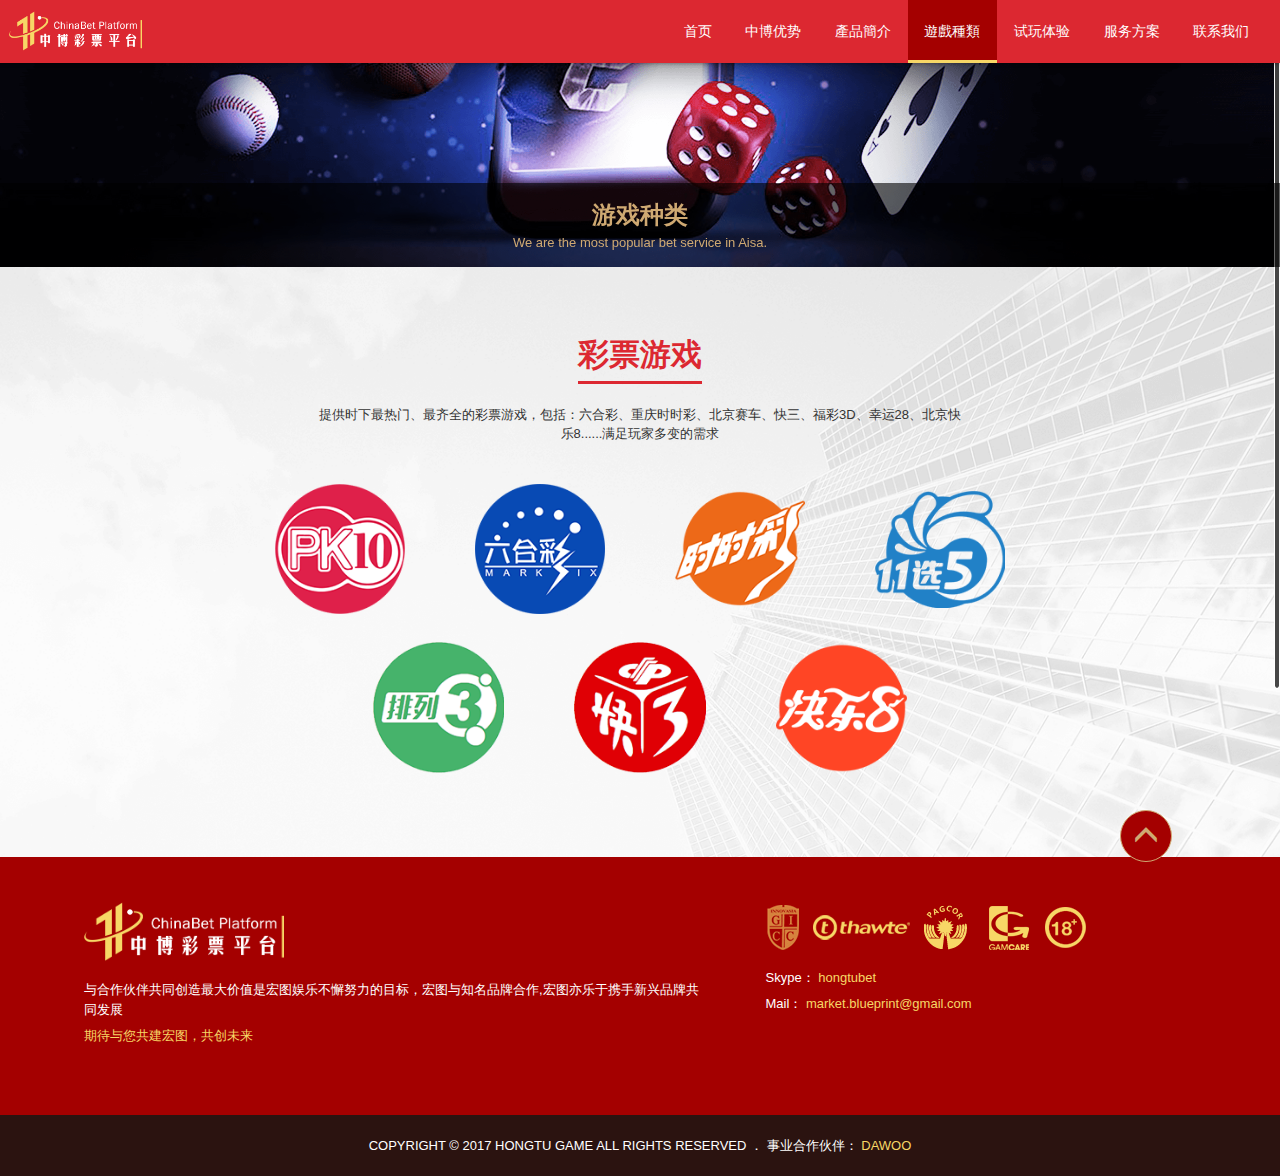
<file: games.html>
<!DOCTYPE html>
<html lang="en">

<head>
    <meta charset="UTF-8">
    <meta name="viewport" content="width=device-width, initial-scale=1.0">
    <meta http-equiv="X-UA-Compatible" content="ie=edge">
    <title>游戏种类</title>
    <link href="css/bootstrap.css" rel="stylesheet">
    <link rel="stylesheet" href="css/animate.css">
    <link rel="stylesheet" href="css/style.css">
</head>

<body>
    <!--Navigation-->
    <div class="wow fadeIn navbar navbar-custom navbar-default navbar-fixed-top" role="navigation">
        <div class="container-fluid">
            <div class="navbar-header">
                <button class="navbar-toggle" type="button" data-toggle="collapse" data-target=".navbar-collapse">
                    <span class="sr-only">Toggle navigation</span>
                    <span class="icon-bar"></span>
                    <span class="icon-bar"></span>
                    <span class="icon-bar"></span>
                </button>
                <a class="navbar-brand" href="index.html">
                    <img src="images/common/cblogo.png" alt="">
                </a>
            </div>
            <div class="navbar-collapse collapse">
                <ul class="nav navbar-nav navbar-right">
                    <li>
                        <a href="index.html">首页</a>
                    </li>
                    <li>
                        <a href="advantages.html">中博优势</a>
                    </li>
                    <li>
                        <a href="renovation.html">產品簡介</a>
                    </li>
                    <li>
                        <a href="games.html" class="active">遊戲種類</a>
                    </li>
                    <li>
                        <a href="cb168168.com">试玩体验</a>
                    </li>
                    <li>
                        <a href="service.html">服务方案</a>
                    </li>
                    <li>
                        <a href="contact.html">联系我们</a>
                    </li>
                </ul>
            </div>
        </div>
    </div>
    <!-- CB Top Banner -->
    <div class="wow fadeInUp topbnr text-center" data-wow-delay="0.2s">
        <img class="topimg" src="images/banner/topbanner05.png" alt="产品介绍">
        <div class="wow fadeInDown top-content text-gold" data-wow-delay="0.4s">
            <h3 class="wow fadeInUp" data-wow-delay="0.4s">
                游戏种类
            </h3>
            <p>
                We are the most popular bet service in Aisa.
            </p>
        </div>
    </div>

    <!-- cb Game -->
    <section class="wow fadeIn game" data-wow-delay="0.2s">
        <div class="container text-center">
            <h2 class="wow fadeInUp title text-red border-btm-red3" data-wow-delay="0.2s">彩票游戏</h2>
            <p>提供时下最热门、最齐全的彩票游戏，包括：六合彩、重庆时时彩、北京赛车、快三、福彩3D、幸运28、北京快乐8......满足玩家多变的需求</p>
            <div class="wow fadeInDown content row" data-wow-delay="0.4s">
                <div class="col-sm-3 col-xs-6 icon-game">
                    <img src="images/icons/icon_game01.png" class="img-responsive">
                </div>
                <div class="col-sm-3 col-xs-6 icon-game">
                    <img src="images/icons/icon_game02.png" class="img-responsive">
                </div>
                <div class="col-sm-3 col-xs-6 icon-game">
                    <img src="images/icons/icon_game03.png" class="img-responsive">
                </div>
                <div class="col-sm-3 col-xs-6 icon-game">
                    <img src="images/icons/icon_game04.png" class="img-responsive">
                </div>
            </div>
            <div class="content row">
                <div class="col-sm-4 col-xs-6 icon-game">
                    <img src="images/icons/icon_game05.png" class="img-responsive">
                </div>
                <div class="col-sm-4 col-xs-6 icon-game">
                    <img src="images/icons/icon_game06.png" class="img-responsive">
                </div>
                <div class="col-sm-4 col-xs-6 icon-game">
                    <img src="images/icons/icon_game07.png" class="img-responsive">
                </div>
            </div>
        </div>
    </section>

    <!-- Footer -->
    <div class="wow fadeIn footer">
        <div class="wow fadeInDown section-red text-white" data-wow-delay="0.2s">
            <div class="container text-left">
                <div class="row">
                    <div class="col-md-7 col-sm-7 col-xs-12">
                        <div class="footer-logo">
                            <img src="images/common/cblogo.png" alt="中博彩票">
                        </div>
                        <div class="footer-content">
                            <p>与合作伙伴共同创造最大价值是宏图娱乐不懈努力的目标，宏图与知名品牌合作,宏图亦乐于携手新兴品牌共同发展</p>
                            <p class="text-yellow">期待与您共建宏图，共创未来</p>
                        </div>

                    </div>

                    <div class="col-md-5 col-sm-5 col-xs-12">
                        <div class="logo-ft">
                            <img src="images/icons/logo_ft_01.png">
                            <img src="images/icons/logo_ft_02.png">
                            <img src="images/icons/logo_ft_03.png">
                            <img src="images/icons/logo_ft_04.png">
                            <img src="images/icons/logo_ft_05.png">
                        </div>
                        <p class="contact">Skype：
                            <a href="#" class="text-yellow">hongtubet</a>
                        </p>
                        <p class="contact">Mail：
                            <a href="#" class="text-yellow">market.blueprint@gmail.com</a>
                        </p>
                    </div>
                </div>
            </div>
        </div>

        <div class="section-brown text-white">
            <div class="container text-center">
                <p>COPYRIGHT © 2017 HONGTU GAME ALL RIGHTS RESERVED ． 事业合作伙伴：
                    <a href="#" class="text-yellow">DAWOO</a>
                </p>
            </div>
        </div>
    </div>
    <a href="#" class="toTop" href="# " title="top ">
        <span>
            <p>
                <i class="glyphicon glyphicon-menu-up" aria-hidden="true"></i>
            </p>
        </span>
    </a>
</body>
<script src="js/jquery-2.1.0.min.js"></script>
<script src="js/bootstrap.min.js"></script>
<script src="js/jquery.nicescroll.min.js"></script>
<script src="js/wow.min.js"></script>
<script src="js/script.js"></script>

</html>
</file>
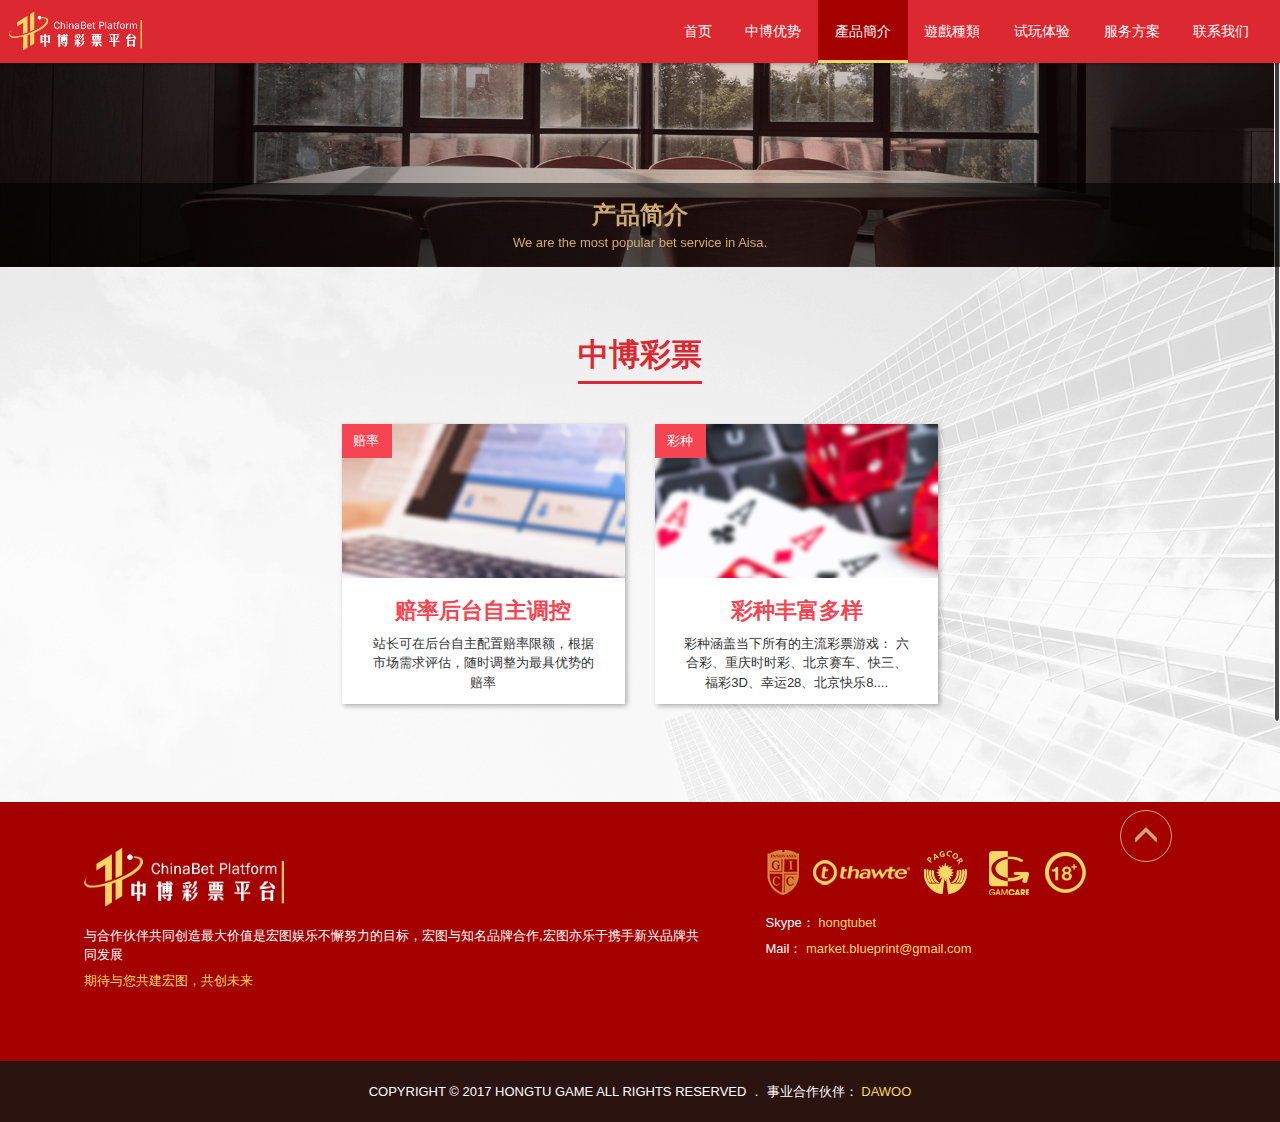
<file: renovation.html>
<!DOCTYPE html>
<html lang="en">

<head>
    <meta charset="UTF-8">
    <meta name="viewport" content="width=device-width, initial-scale=1.0">
    <meta http-equiv="X-UA-Compatible" content="ie=edge">
    <title>产品简介</title>
    <link href="css/bootstrap.css" rel="stylesheet">
    <link rel="stylesheet" href="css/animate.css">
    <link rel="stylesheet" href="css/style.css">
</head>

<body>
    <!--Navigation-->
    <div class="wow fadeIn navbar navbar-custom navbar-default navbar-fixed-top" role="navigation">
        <div class="container-fluid">
            <div class="navbar-header">
                <button class="navbar-toggle" type="button" data-toggle="collapse" data-target=".navbar-collapse">
                    <span class="sr-only">Toggle navigation</span>
                    <span class="icon-bar"></span>
                    <span class="icon-bar"></span>
                    <span class="icon-bar"></span>
                </button>
                <a class="navbar-brand" href="index.html">
                    <img src="images/common/cblogo.png" alt="">
                </a>
            </div>
            <div class="navbar-collapse collapse">
                <ul class="nav navbar-nav navbar-right">
                    <li>
                        <a href="index.html">首页</a>
                    </li>
                    <li>
                        <a href="advantages.html">中博优势</a>
                    </li>
                    <li>
                        <a href="renovation.html" class="active">產品簡介</a>
                    </li>
                    <li>
                        <a href="games.html">遊戲種類</a>
                    </li>
                    <li>
                        <a href="cb168168.com">试玩体验</a>
                    </li>
                    <li>
                        <a href="service.html">服务方案</a>
                    </li>
                    <li>
                        <a href="contact.html">联系我们</a>
                    </li>
                </ul>
            </div>
        </div>
    </div>
    <!-- CB Top Banner -->
    <div class="wow fadeInUp topbnr text-center" data-wow-delay="0.2s">
        <img class="topimg" src="images/banner/topbanner01.png" alt="产品介绍">
        <div class="wow fadeInDown top-content text-gold" data-wow-delay="0.4s">
            <h3 class="wow fadeInUp" data-wow-delay="0.4s">
                产品简介
            </h3>
            <p>
                We are the most popular bet service in Aisa.
            </p>
        </div>
    </div>

    <!-- cb Renovation -->
    <section class="wow fadeIn renovation" data-wow-delay="0.2s">
        <div class="container text-center">
            <h2 class="wow fadeInUp title text-red border-btm-red3" data-wow-delay="0.2s">中博彩票</h2>
            <div class="wow fadeInDown content row" data-wow-delay="0.4s">
                <div class="col-sm-offset-2 col-sm-4 col-xs-12">
                    <div class="item-check col-xs-12">
                        <p class="tag">赔率</p>
                        <div class="CoverImage">
                            <img src="images/blurimg_04.png">
                        </div>
                        <h4 class="text-pink">赔率后台自主调控</h4>
                        <p>站长可在后台自主配置赔率限额，根据市场需求评估，随时调整为最具优势的赔率</p>
                    </div>
                </div>
                <div class="col-sm-4 col-xs-12">
                    <div class="item-check col-xs-12">
                        <p class="tag">彩种</p>
                        <div class="CoverImage">
                            <img src="images/blurimg_01.png">
                        </div>
                        <h4 class="text-pink">彩种丰富多样</h4>
                        <p>彩种涵盖当下所有的主流彩票游戏： 六合彩、重庆时时彩、北京赛车、快三、 福彩3D、幸运28、北京快乐8....
                        </p>
                    </div>
                </div>
            </div>
        </div>
    </section>

    <!-- Footer -->
    <div class="wow fadeIn footer">
        <div class="wow fadeInDown section-red text-white" data-wow-delay="0.2s">
            <div class="container text-left">
                <div class="row">
                    <div class="col-md-7 col-sm-7 col-xs-12">
                        <div class="footer-logo">
                            <img src="images/common/cblogo.png" alt="中博彩票">
                        </div>
                        <div class="footer-content">
                            <p>与合作伙伴共同创造最大价值是宏图娱乐不懈努力的目标，宏图与知名品牌合作,宏图亦乐于携手新兴品牌共同发展</p>
                            <p class="text-yellow">期待与您共建宏图，共创未来</p>
                        </div>

                    </div>

                    <div class="col-md-5 col-sm-5 col-xs-12">
                        <div class="logo-ft">
                            <img src="images/icons/logo_ft_01.png">
                            <img src="images/icons/logo_ft_02.png">
                            <img src="images/icons/logo_ft_03.png">
                            <img src="images/icons/logo_ft_04.png">
                            <img src="images/icons/logo_ft_05.png">
                        </div>
                        <p class="contact">Skype：
                            <a href="#" class="text-yellow">hongtubet</a>
                        </p>
                        <p class="contact">Mail：
                            <a href="#" class="text-yellow">market.blueprint@gmail.com</a>
                        </p>
                    </div>
                </div>
            </div>
        </div>

        <div class="section-brown text-white">
            <div class="container text-center">
                <p>COPYRIGHT © 2017 HONGTU GAME ALL RIGHTS RESERVED ． 事业合作伙伴：
                    <a href="#" class="text-yellow">DAWOO</a>
                </p>
            </div>
        </div>
    </div>
    <a href="#" class="toTop" href="# " title="top ">
        <span>
            <p>
                <i class="glyphicon glyphicon-menu-up" aria-hidden="true"></i>
            </p>
        </span>
    </a>
</body>
<script src="js/jquery-2.1.0.min.js"></script>
<script src="js/bootstrap.min.js"></script>
<script src="js/jquery.nicescroll.min.js"></script>
<script src="js/wow.min.js"></script>
<script src="js/script.js"></script>

</html>
</file>
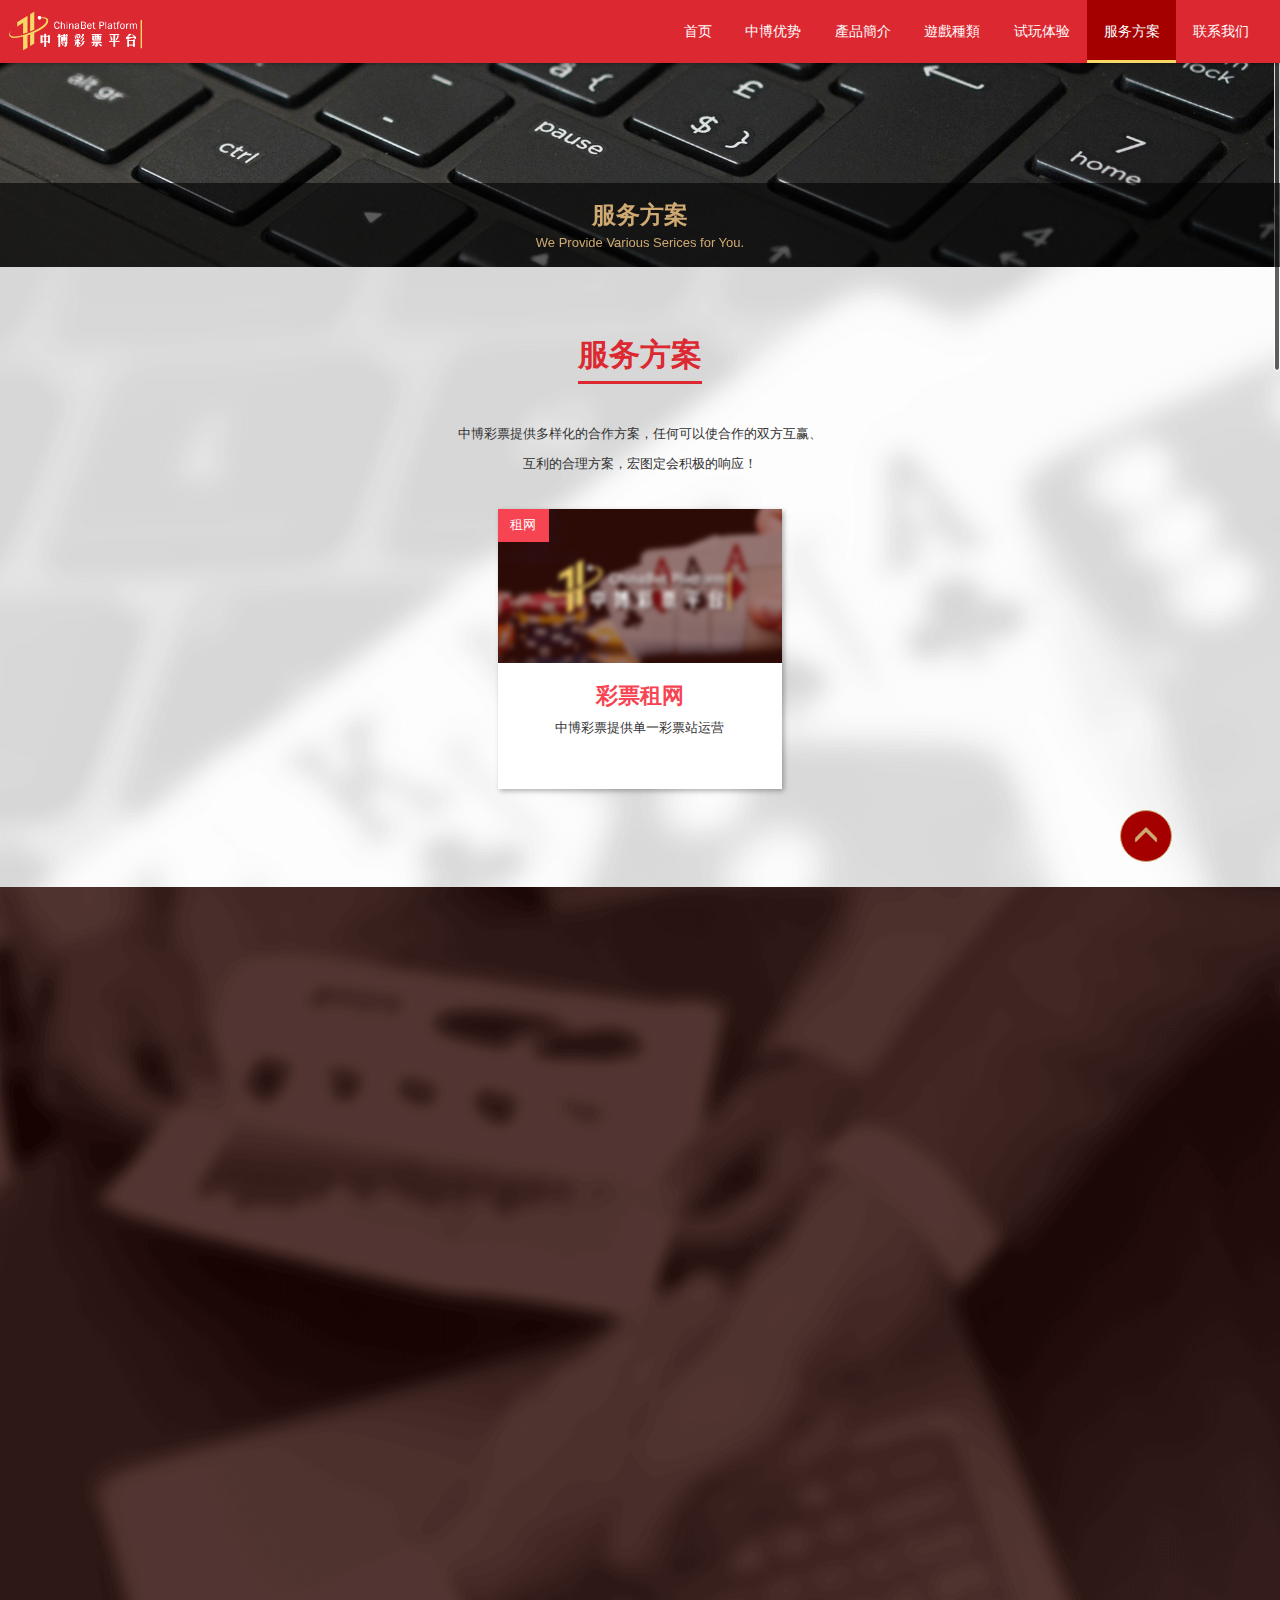
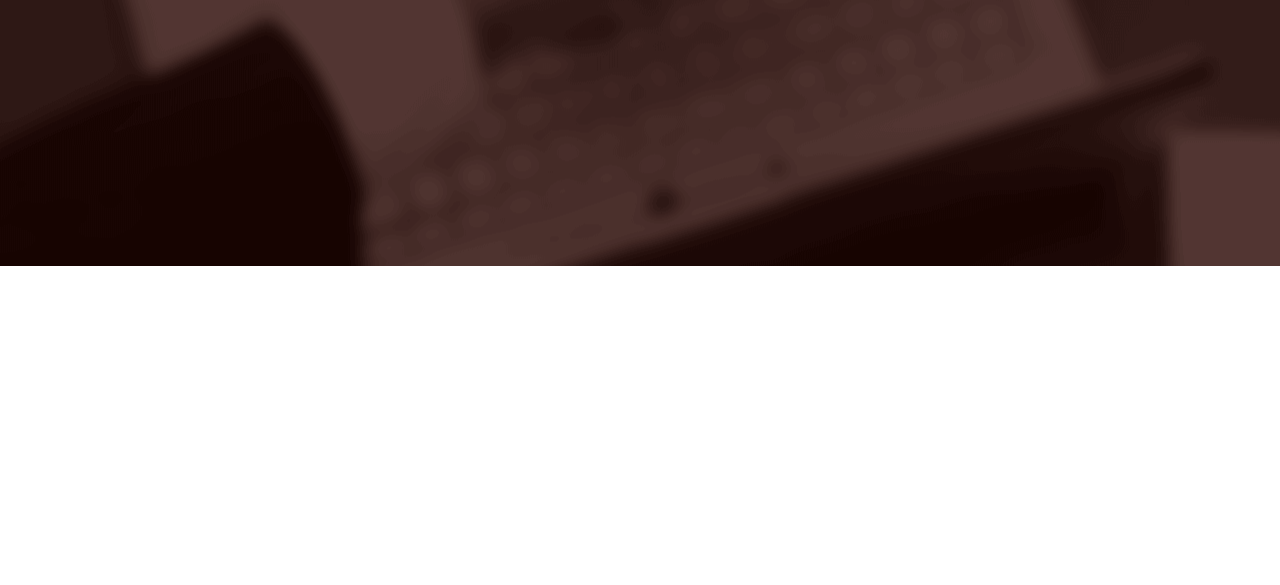
<file: service.html>
<!DOCTYPE html>
<html lang="en">

<head>
    <meta charset="UTF-8">
    <meta name="viewport" content="width=device-width, initial-scale=1.0">
    <meta http-equiv="X-UA-Compatible" content="ie=edge">
    <title>服务方案</title>
    <link href="css/bootstrap.css" rel="stylesheet">
    <link rel="stylesheet" href="css/animate.css">
    <link rel="stylesheet" href="css/style.css">
</head>

<body>
    <!--Navigation-->
    <div class="wow fadeIn navbar navbar-custom navbar-default navbar-fixed-top" role="navigation">
        <div class="container-fluid">
            <div class="navbar-header">
                <button class="navbar-toggle" type="button" data-toggle="collapse" data-target=".navbar-collapse">
                    <span class="sr-only">Toggle navigation</span>
                    <span class="icon-bar"></span>
                    <span class="icon-bar"></span>
                    <span class="icon-bar"></span>
                </button>
                <a class="navbar-brand" href="index.html">
                    <img src="images/common/cblogo.png" alt="">
                </a>
            </div>
            <div class="navbar-collapse collapse">
                <ul class="nav navbar-nav navbar-right">
                    <li>
                        <a href="index.html">首页</a>
                    </li>
                    <li>
                        <a href="advantages.html">中博优势</a>
                    </li>
                    <li>
                        <a href="renovation.html">產品簡介</a>
                    </li>
                    <li>
                        <a href="games.html">遊戲種類</a>
                    </li>
                    <li>
                        <a href="cb168168.com">试玩体验</a>
                    </li>
                    <li>
                        <a href="service.html" class="active">服务方案</a>
                    </li>
                    <li>
                        <a href="contact.html">联系我们</a>
                    </li>
                </ul>
            </div>
        </div>
    </div>
    <!-- CB Top Banner -->
    <div class="wow fadeInUp topbnr text-center" data-wow-delay="0.2s">
        <img class="topimg" src="images/banner/topbanner04.png" alt="产品介绍">
        <div class="wow fadeInDown top-content text-gold" data-wow-delay="0.4s">
            <h3 class="wow fadeInUp" data-wow-delay="0.4s">
                服务方案
            </h3>
            <p>
                We Provide Various Serices for You.
            </p>
        </div>
    </div>

    <!-- cb servicePage01 -->
    <section class="wow fadeIn servicePage01" data-wow-delay="0.2s">
        <div class="container text-center">
            <h2 class="wow fadeInUp title text-red border-btm-red3" data-wow-delay="0.2s">服务方案</h2>
            <p class="wow fadeInDown" data-wow-delay="0.4s">中博彩票提供多样化的合作方案，任何可以使合作的双方互赢、</p>
            <p class="wow fadeInDown" data-wow-delay="0.4s">互利的合理方案，宏图定会积极的响应！</p>
            <div class="wow fadeInDown content row" data-wow-delay="0.6s">
                <div class="col-sm-offset-4 col-sm-4 col-xs-12">
                    <div class="item-check col-xs-12">
                        <p class="tag">租网</p>
                        <div class="CoverImage">
                            <img src="images/blurimg_05.png">
                        </div>
                        <h4 class="text-pink">彩票租网</h4>
                        <p>中博彩票提供单一彩票站运营</p>
                    </div>
                </div>
            </div>
        </div>
    </section>
    <!-- cb servicePage02 -->
    <section class="wow fadeIn servicePage02" data-wow-delay="0.2s">
        <div class="container text-center">
            <h2 class="wow fadeInUp title text-gold border-btm-gold3" data-wow-delay="0.2s">全方位服务</h2>
            <div class="wow fadeInUp content text-center" data-wow-delay="0.6s">
                <div class="col-md-12">
                    <div class="wow fadeInUp icon3" data-wow-delay="0.8s">
                        <img src="images/icons/icon_sv01.png" class="img-responsive">
                        <h4 class="text-gold">1) 恰谈合作意向</h4>
                        <p class="text-white">与中博彩票的在线客服沟通您的包网内容，所选择套餐方案等等，初步达成合作意向
                        </p>
                    </div>
                    <div class="wow fadeInUp icon3" data-wow-delay="0.8s">
                        <img src="images/icons/icon_sv02.png" class="img-responsive">
                        <h4 class="text-gold">2) 了解费用占成</h4>
                        <p class="text-white">初步确认合作方案后，中博彩票会向您传送《合作细节》文档，务必了解套餐各项费用的标准</p>
                    </div>
                    <div class="wow fadeInUp icon3" data-wow-delay="0.8s">
                        <img src="images/icons/icon_sv03.png" class="img-responsive">
                        <h4 class="text-gold">3) 签订合作协议</h4>
                        <p class="text-white">费用及占成方式得到您的认可后，中博将向您发送《合作文档》</p>
                    </div>
                    <div class="wow fadeInUp icon3" data-wow-delay="1s">
                        <img src="images/icons/icon_sv04.png" class="img-responsive">
                        <h4 class="text-gold">4) 缴纳相关费用</h4>
                        <p class="text-white">一旦您的合作表格经过审核后，您需要缴纳相关费用（如开版费、月服务费等）后方能进入排期时间</p>
                    </div>
                    <div class="wow fadeInUp icon3" data-wow-delay="1s">
                        <img src="images/icons/icon_sv05.png" class="img-responsive">
                        <h4 class="text-gold">5) 网站设计及部署</h4>
                        <p class="text-white">根据您的需求量身定制版面，原创界面将通过宏图技术支持即时与您确认设计风格，同时为您的站点快速部署后台配置</p>
                    </div>
                    <div class="wow fadeInUp icon3" data-wow-delay="1s">
                        <img src="images/icons/icon_sv06.png" class="img-responsive">
                        <h4 class="text-gold">6) 正式上线运营</h4>
                        <p class="text-white">中博将为您预留15天的内测时间，内测完毕后正式上线，宏图为您开通一对一的VIP客服专线</p>
                    </div>
                </div>
            </div>
        </div>
    </section>
    <!-- Footer -->
    <div class="wow fadeIn footer">
        <div class="wow fadeInDown section-red text-white" data-wow-delay="0.2s">
            <div class="container text-left">
                <div class="row">
                    <div class="col-md-7 col-sm-7 col-xs-12">
                        <div class="footer-logo">
                            <img src="images/common/cblogo.png" alt="中博彩票">
                        </div>
                        <div class="footer-content">
                            <p>与合作伙伴共同创造最大价值是宏图娱乐不懈努力的目标，宏图与知名品牌合作,宏图亦乐于携手新兴品牌共同发展</p>
                            <p class="text-yellow">期待与您共建宏图，共创未来</p>
                        </div>

                    </div>

                    <div class="col-md-5 col-sm-5 col-xs-12">
                        <div class="logo-ft">
                            <img src="images/icons/logo_ft_01.png">
                            <img src="images/icons/logo_ft_02.png">
                            <img src="images/icons/logo_ft_03.png">
                            <img src="images/icons/logo_ft_04.png">
                            <img src="images/icons/logo_ft_05.png">
                        </div>
                        <p class="contact">Skype：
                            <a href="#" class="text-yellow">hongtubet</a>
                        </p>
                        <p class="contact">Mail：
                            <a href="#" class="text-yellow">market.blueprint@gmail.com</a>
                        </p>
                    </div>
                </div>
            </div>
        </div>

        <div class="section-brown text-white">
            <div class="container text-center">
                <p>COPYRIGHT © 2017 HONGTU GAME ALL RIGHTS RESERVED ． 事业合作伙伴：
                    <a href="#" class="text-yellow">DAWOO</a>
                </p>
            </div>
        </div>
    </div>
    <a href="#" class="toTop" href="# " title="top ">
        <span>
            <p>
                <i class="glyphicon glyphicon-menu-up" aria-hidden="true"></i>
            </p>
        </span>
    </a>
</body>
<script src="js/jquery-2.1.0.min.js"></script>
<script src="js/bootstrap.min.js"></script>
<script src="js/jquery.nicescroll.min.js"></script>
<script src="js/wow.min.js"></script>
<script src="js/script.js"></script>

</html>
</file>
<file: css/style.css>
@charset "UTF-8";
/* General */
/* line 4, ../sass/_layout.sass */
body {
  font-family: "微軟正黑體", Arial, Helvetica, sans-serif;
}

/* line 7, ../sass/_layout.sass */
body, html {
  width: 100%;
}

/* line 10, ../sass/_layout.sass */
p {
  font-size: 13px;
  line-height: 1.5;
}
@media only screen and (max-width: 480px) {
  /* line 10, ../sass/_layout.sass */
  p {
    font-size: 12px;
    padding: 0;
    margin: 0;
  }
}

/* Top Banner */
/* line 19, ../sass/_layout.sass */
.topbnr {
  position: relative;
  padding: 0;
}
@media only screen and (max-width: 768px) {
  /* line 19, ../sass/_layout.sass */
  .topbnr {
    margin-top: 3.5em;
    overflow-x: hidden;
  }
}

/* line 25, ../sass/_layout.sass */
button {
  border: none;
  outline: none;
  box-sizing: border-box;
  transition: background 0.5s;
}
/* line 30, ../sass/_layout.sass */
button:hover {
  transition: background 0.5s;
}

/* line 33, ../sass/_layout.sass */
section {
  padding: 3em 0 5em 0;
}
@media only screen and (max-width: 768px) {
  /* line 33, ../sass/_layout.sass */
  section {
    padding: 1em 0;
  }
}

/* line 38, ../sass/_layout.sass */
h2.title {
  display: inline-block;
  font-size: 2.2em;
  font-weight: bold;
  padding: 0.3em 0;
  margin-bottom: 1.3em;
}
@media only screen and (max-width: 480px) {
  /* line 38, ../sass/_layout.sass */
  h2.title {
    font-size: 2em;
  }
}

/* line 47, ../sass/_layout.sass */
h4 {
  font-size: 1.6em;
  font-weight: bold;
}

/* line 51, ../sass/_layout.sass */
.section-red {
  background-color: #a40000;
}

/* line 54, ../sass/_layout.sass */
.section-brown {
  background-color: #2b1310;
}

/* General text color */
/* line 59, ../sass/_layout.sass */
.text-white {
  color: #fff;
}

/* line 62, ../sass/_layout.sass */
.text-red {
  color: #dc2831;
}

/* line 65, ../sass/_layout.sass */
.text-pink {
  color: #f74452;
}

/* line 68, ../sass/_layout.sass */
.text-yellow {
  color: #f7d766;
}

/* line 71, ../sass/_layout.sass */
.text-gold {
  color: #cfa972;
}

/* General border setting */
/* line 76, ../sass/_layout.sass */
.border-btm-red3 {
  border-bottom: 3px solid #dc2831;
}

/* line 79, ../sass/_layout.sass */
.border-btm-gold3 {
  border-bottom: 3px solid #cfa972;
}

/* General icons setting */
/* icon3 */
/* line 84, ../sass/_layout.sass */
.icon3 {
  width: 29%;
  padding: 1vw;
}

/* icon4 */
/* line 89, ../sass/_layout.sass */
.icon4 {
  width: 21%;
  padding: 2vw;
}

/* icon5 */
/* line 94, ../sass/_layout.sass */
.icon5 {
  width: 16%;
  padding: 1vw;
}

/* icon6 */
/* line 99, ../sass/_layout.sass */
.icon6 {
  width: 15%;
  padding: 1vw;
}

/* line 103, ../sass/_layout.sass */
.icon3, .icon4, .icon5, .icon6 {
  display: inline-table;
  margin: 0;
}
@media only screen and (max-width: 480px) {
  /* line 103, ../sass/_layout.sass */
  .icon3, .icon4, .icon5, .icon6 {
    display: inline-table;
    width: 45%;
    padding: 1.5vh;
  }
}

/* line 111, ../sass/_layout.sass */
.icon3 img, .icon4 img, .icon5 img, .icon6 img {
  width: 100%;
  margin-bottom: 1em;
}

/* Navigation */
/* line 117, ../sass/_layout.sass */
.navbar-default {
  border: none;
  box-shadow: 0 0.1em 0.3em rgba(0, 0, 0, 0.4);
}

/* line 121, ../sass/_layout.sass */
.navbar-custom {
  height: 4.5em;
  font-size: 1em;
  background-color: #dc2831;
  position: fixed;
}
@media only screen and (max-width: 480px) {
  /* line 121, ../sass/_layout.sass */
  .navbar-custom {
    height: 3.5em;
    font-size: 1em;
  }
}

/* line 130, ../sass/_layout.sass */
.navbar-brand {
  padding: 0.5em;
}
/* line 132, ../sass/_layout.sass */
.navbar-brand img {
  height: 2.5em;
}
@media only screen and (max-width: 480px) {
  /* line 132, ../sass/_layout.sass */
  .navbar-brand img {
    height: 2em;
  }
}

/* line 138, ../sass/_layout.sass */
.navbar-nav {
  height: 4.5em;
  padding: 0 1em 0 0;
}
@media only screen and (max-width: 480px) {
  /* line 138, ../sass/_layout.sass */
  .navbar-nav {
    width: 100%;
    height: auto;
    margin: 0;
    padding: 0;
  }
}

/* line 146, ../sass/_layout.sass */
.navbar-default .navbar-nav > li > a {
  line-height: 2.5;
  padding: 1em 1.2em;
  color: #fff;
  background-color: #dc2831;
}
@media only screen and (max-width: 480px) {
  /* line 146, ../sass/_layout.sass */
  .navbar-default .navbar-nav > li > a {
    padding: 0.5em 1.2em;
    background-color: #f74452;
  }
}
/* line 154, ../sass/_layout.sass */
.navbar-default .navbar-nav > li > a:visited {
  line-height: 2.5;
  padding: 1em 1.2em;
  color: #fff;
  background-color: #dc2831;
}
/* line 159, ../sass/_layout.sass */
.navbar-default .navbar-nav > li > a:hover, .navbar-default .navbar-nav > li > a:active {
  color: #fff;
  background-color: #a40000;
  box-shadow: inset 0 -3px 0px #f7d766;
  transition: all 0.5s;
}

/* line 165, ../sass/_layout.sass */
.navbar-default .navbar-nav > li > a.active {
  background-color: #a40000;
  box-shadow: inset 0 -3px 0px #f7d766;
}

@media only screen and (max-width: 480px) {
  /* line 169, ../sass/_layout.sass */
  .navbar-default .navbar-nav > li > a, .navbar-default .navbar-nav > li > a:visited {
    padding: 0.5em 1.2em;
    background-color: #f74452;
  }
}

@media only screen and (max-width: 480px) {
  /* line 174, ../sass/_layout.sass */
  .navbar-default .navbar-toggle, .navbar-default .navbar-toggle:hover, .navbar-default .navbar-toggle:focus {
    border-color: #f7d766;
    padding: 0.6em 10px;
    background-color: transparent;
  }
}

@media only screen and (max-width: 480px) {
  /* line 180, ../sass/_layout.sass */
  .navbar-default .navbar-toggle .icon-bar {
    width: 20px;
    background-color: #f7d766;
  }
}

@media only screen and (max-width: 480px) {
  /* line 184, ../sass/_layout.sass */
  .navbar-default .navbar-collapse {
    padding: 0;
    border: none;
  }
}

/* line 189, ../sass/_layout.sass */
.renovation, .game {
  background-image: url("../images/background/bk_index_01.png");
  background-repeat: no-repeat;
  background-position: center;
  background-size: cover;
}

/* line 194, ../sass/_layout.sass */
.renovation .content, .servicePage01 .content {
  max-width: 940px;
  min-height: 10vw;
  margin: 0 auto;
}

/* General item-check setting */
/* line 201, ../sass/_layout.sass */
.item-check {
  height: 19em;
  padding: 0;
  padding-bottom: 1em;
  background: #fff;
  margin-bottom: 2em;
  box-shadow: 2px 2px 5px rgba(0, 0, 0, 0.3);
}
@media only screen and (max-width: 480px) {
  /* line 201, ../sass/_layout.sass */
  .item-check {
    height: auto;
  }
}
/* line 210, ../sass/_layout.sass */
.item-check .tag {
  position: absolute;
  z-index: 333;
  max-width: 20%;
  padding: 0.5em 1em 0.6em 0.9em;
  margin: 0;
  color: #fff;
  background-color: #f74452;
}
/* line 218, ../sass/_layout.sass */
.item-check img {
  width: 120%;
  margin: -1.5em 0 0 -2em;
  filter: blur(2px);
  object-fit: cover;
  transition: all 0.5s;
}
/* line 224, ../sass/_layout.sass */
.item-check:hover img {
  filter: blur(0px);
  transition: all 0.5s;
  cursor: pointer;
}
/* line 228, ../sass/_layout.sass */
.item-check .CoverImage {
  display: block;
  max-height: 11em;
  margin-bottom: 1.5em;
  overflow: hidden;
}
/* line 233, ../sass/_layout.sass */
.item-check .CoverImage:before {
  content: "";
  display: block;
}
/* line 236, ../sass/_layout.sass */
.item-check p {
  padding: 0 2em;
}

/* Footer */
/* line 242, ../sass/_layout.sass */
.footer .section-red {
  padding: 3em 0;
}
@media only screen and (max-width: 480px) {
  /* line 242, ../sass/_layout.sass */
  .footer .section-red {
    padding: 3em 0 3em 0;
  }
}
/* line 246, ../sass/_layout.sass */
.footer .section-brown {
  padding: 1.5em 0.8em 1em;
}
/* line 248, ../sass/_layout.sass */
.footer p {
  padding: 0;
  margin: 0 0 0.5em 0;
}

/* line 252, ../sass/_layout.sass */
.footer-content, .footer-logo, .footer .contact {
  padding: 0 1em;
}

/* line 255, ../sass/_layout.sass */
.footer-content {
  margin-bottom: 2em;
}
@media only screen and (max-width: 480px) {
  /* line 255, ../sass/_layout.sass */
  .footer-content {
    margin-bottom: 2em;
  }
}

/* line 260, ../sass/_layout.sass */
.footer-logo img {
  width: 32%;
  margin-bottom: 1em;
}
@media only screen and (max-width: 480px) {
  /* line 260, ../sass/_layout.sass */
  .footer-logo img {
    display: block;
    margin: 0 auto 1em;
    width: 78vw;
  }
}

/* line 267, ../sass/_layout.sass */
.logo-ft {
  padding: 0 0.5em;
  margin-bottom: 1em;
}
@media only screen and (max-width: 480px) {
  /* line 267, ../sass/_layout.sass */
  .logo-ft {
    text-align: center;
  }
}
@media only screen and (max-width: 325px) {
  /* line 272, ../sass/_layout.sass */
  .logo-ft img {
    width: 3.7em;
  }
}
/* line 275, ../sass/_layout.sass */
.logo-ft img:hover {
  cursor: pointer;
  -webkit-filter: grayscale(100%);
  filter: grayscale(100%);
}

/* line 281, ../sass/_layout.sass */
.footer p a.text-yellow:hover, .footer p a.text-yellow:active {
  color: #f7d766;
  font-weight: bold;
  text-decoration: none;
}

/* BacktoTop */
@media only screen and (max-width: 480px) {
  /* line 288, ../sass/_layout.sass */
  .toTop {
    opacity: 0;
  }
}
/* line 291, ../sass/_layout.sass */
.toTop span {
  position: fixed;
  bottom: 0.5em;
  right: 4em;
  font-size: 20px;
  text-align: center;
  line-height: 35px;
  font-weight: bolder;
  z-index: 999;
  width: 4em;
  height: 4em;
}
/* line 301, ../sass/_layout.sass */
.toTop p {
  border: 0.1em solid #cfa972;
  border-radius: 50%;
  text-align: center;
  background-color: #a40000;
  color: #cfa972;
  width: 4em;
  height: 4em;
}
/* line 308, ../sass/_layout.sass */
.toTop p:hover {
  border: 0.1em solid #f7d766;
  background-color: #e60012;
  color: #f7d766;
}
/* line 312, ../sass/_layout.sass */
.toTop i {
  font-size: 2em;
  line-height: 1.9em;
}

/* line 1, ../sass/_advantages.sass */
.heightCenter {
  margin: 4vw auto;
}

/* line 4, ../sass/_advantages.sass */
.adsection {
  background-image: url("../images/background/bk_index_01.png");
  background-repeat: no-repeat;
  background-position: center;
  background-size: cover;
}
/* line 7, ../sass/_advantages.sass */
.adsection .icon5 {
  width: 18%;
}
@media only screen and (max-width: 480px) {
  /* line 7, ../sass/_advantages.sass */
  .adsection .icon5 {
    width: 45%;
    padding: 1.5vh;
  }
}
/* line 12, ../sass/_advantages.sass */
.adsection .content {
  padding: 0 4vw;
}

/* line 14, ../sass/_advantages.sass */
.mobile {
  background-color: #eee;
  padding-top: 3vw;
}
/* line 17, ../sass/_advantages.sass */
.mobile span {
  display: block;
  font-size: 1.4em;
  font-weight: bold;
}
@media only screen and (max-width: 1280px) {
  /* line 21, ../sass/_advantages.sass */
  .mobile .icon3 {
    width: 25%;
    padding: 2vh 2.5vh;
  }
}
@media only screen and (max-width: 480px) {
  /* line 21, ../sass/_advantages.sass */
  .mobile .icon3 {
    width: 45%;
    padding: 1.5vh;
  }
}

/* line 29, ../sass/_advantages.sass */
.patent {
  background: url(../images/background/bk_ad_01.png) no-repeat center;
}
@media only screen and (max-width: 768px) {
  /* line 31, ../sass/_advantages.sass */
  .patent .icon3 {
    width: 25%;
    padding: 2vh 2.5vh;
  }
}
@media only screen and (max-width: 480px) {
  /* line 31, ../sass/_advantages.sass */
  .patent .icon3 {
    width: 45%;
    padding: 1.5vh;
  }
}

/* line 39, ../sass/_advantages.sass */
.discount {
  background: url(../images/background/bk_ad_02.png) no-repeat center;
  background-size: cover;
}
/* line 42, ../sass/_advantages.sass */
.discount h4 {
  font-size: 1.3em;
}
/* line 44, ../sass/_advantages.sass */
.discount .icon3 {
  width: 18%;
  padding: 2vh 2.5vh;
}
@media only screen and (max-width: 1280px) {
  /* line 44, ../sass/_advantages.sass */
  .discount .icon3 {
    width: 25%;
  }
}
@media only screen and (max-width: 480px) {
  /* line 44, ../sass/_advantages.sass */
  .discount .icon3 {
    display: inline-table;
    width: 45%;
    padding: 1.5vh;
  }
}

/* line 57, ../sass/_advantages.sass */
.business {
  background-color: #eee;
}

/* line 60, ../sass/_advantages.sass */
.maintain {
  background: url(../images/background/bk_ad_03.png) no-repeat center;
}
@media only screen and (max-width: 480px) {
  /* line 60, ../sass/_advantages.sass */
  .maintain {
    padding: 1em 0;
  }
}

/* line 65, ../sass/_advantages.sass */
.station {
  background-color: #eee;
}
/* line 67, ../sass/_advantages.sass */
.station .container {
  background: url(../images/imgside/adside_04.png) no-repeat right center;
}
@media only screen and (max-width: 768px) {
  /* line 67, ../sass/_advantages.sass */
  .station .container {
    background: none;
  }
}

/* line 71, ../sass/_advantages.sass */
.monitor {
  background: url(../images/background/bk_ad_04.png) no-repeat center;
}

/* General */
/* line 3, ../sass/_renovation.sass */
img.topimg {
  width: 100%;
}
@media only screen and (max-width: 480px) {
  /* line 3, ../sass/_renovation.sass */
  img.topimg {
    width: 200vw;
    margin-left: -50%;
  }
}

/* line 8, ../sass/_renovation.sass */
.top-content {
  position: absolute;
  bottom: 0;
  display: block;
  width: 100%;
  z-index: 99;
  background-color: rgba(0, 0, 0, 0.6);
  padding: 1em 0;
}
/* line 16, ../sass/_renovation.sass */
.top-content h3, .top-content p {
  margin: 0;
  padding: 0;
  line-height: 1.5;
}
/* line 20, ../sass/_renovation.sass */
.top-content h3 {
  font-weight: bold;
}
@media only screen and (max-width: 480px) {
  /* line 20, ../sass/_renovation.sass */
  .top-content h3 {
    font-size: 1.1em;
    line-height: 1;
  }
}
@media only screen and (max-width: 480px) {
  /* line 25, ../sass/_renovation.sass */
  .top-content p {
    display: none;
  }
}

/* Renovation */
/* line 31, ../sass/_renovation.sass */
.payment .content {
  max-width: 940px;
  min-height: 10vw;
  margin: 0 auto;
}

/* line 37, ../sass/_renovation.sass */
.renovation > .item3 {
  background-color: #fff;
}
/* line 39, ../sass/_renovation.sass */
.renovation .item-check {
  height: 20em;
}

/* line 1, ../sass/_contact.sass */
.contactUs {
  background: url(../images/imgside/contactside.png) no-repeat 8% bottom, url(../images/background/bk_contact.png) no-repeat center;
}
@media only screen and (max-width: 1280px) {
  /* line 1, ../sass/_contact.sass */
  .contactUs {
    background: none, url(../images/background/bk_contact.png) no-repeat center;
  }
}
/* line 5, ../sass/_contact.sass */
.contactUs .contactBox {
  color: #fff;
  margin-top: 0.5vw;
  padding: 0.3vw 1vw;
  border: 8px solid #dc2831;
  background-color: #dc2831;
}
@media only screen and (max-width: 1280px) {
  /* line 5, ../sass/_contact.sass */
  .contactUs .contactBox {
    padding: 0.3vw 1.5vw;
  }
}
@media only screen and (max-width: 768px) {
  /* line 5, ../sass/_contact.sass */
  .contactUs .contactBox {
    padding: 2vw 3.5vw 1.5vw;
  }
}
/* line 15, ../sass/_contact.sass */
.contactUs .contactBox .col-md-6:nth-child(1) {
  padding: 4em;
  text-align: left;
}
@media only screen and (max-width: 1280px) {
  /* line 15, ../sass/_contact.sass */
  .contactUs .contactBox .col-md-6:nth-child(1) {
    padding: 4em 2em;
  }
}
@media only screen and (max-width: 768px) {
  /* line 15, ../sass/_contact.sass */
  .contactUs .contactBox .col-md-6:nth-child(1) {
    padding: 1.5em;
  }
}
/* line 22, ../sass/_contact.sass */
.contactUs .contactBox .col-md-6:nth-child(1) h4 {
  text-align: center;
  margin-bottom: 2vw;
}
/* line 25, ../sass/_contact.sass */
.contactUs .contactBox .col-md-6:nth-child(1) p {
  color: #fff;
  padding: 0;
  line-height: 1.6;
}
/* line 29, ../sass/_contact.sass */
.contactUs .contactBox .col-md-6:nth-child(1) .infor {
  margin: 2vw 0;
  line-height: 2;
}
/* line 32, ../sass/_contact.sass */
.contactUs .contactBox .col-md-6:nth-child(2) {
  background-color: #d0d0d0;
  padding: 2.6vw 2vw;
}
/* line 36, ../sass/_contact.sass */
.contactUs .contactBox input {
  color: #444;
}
/* line 38, ../sass/_contact.sass */
.contactUs .contactBox input, .contactUs .contactBox textarea, .contactUs .contactBox button {
  width: 100%;
  margin-bottom: 1.2vw;
  padding: 5px;
}
/* line 42, ../sass/_contact.sass */
.contactUs .contactBox button {
  padding: 1em 0;
  background-color: #dc2831;
  color: #fff;
}

/* line 2, ../sass/_service.sass */
.servicePage01 {
  background-image: url("../images/background/bk_service_01.png");
  background-repeat: no-repeat;
  background-position: center;
}
/* line 5, ../sass/_service.sass */
.servicePage01 .item-check {
  height: 20em;
  margin-top: 2vw;
}

/* line 9, ../sass/_service.sass */
.servicePage02 {
  background-image: url("../images/background/bk_service_02.png");
  background-repeat: no-repeat;
  background-position: center;
}
/* line 11, ../sass/_service.sass */
.servicePage02 .col-md-12 {
  padding: 0 8vw;
}
@media only screen and (max-width: 768px) {
  /* line 11, ../sass/_service.sass */
  .servicePage02 .col-md-12 {
    padding: 0 5vw;
  }
}
/* line 15, ../sass/_service.sass */
.servicePage02 .icon3 {
  width: 25%;
  padding: 2vh 3vh;
}
@media only screen and (max-width: 768px) {
  /* line 15, ../sass/_service.sass */
  .servicePage02 .icon3 {
    width: 28%;
  }
}
@media only screen and (max-width: 480px) {
  /* line 15, ../sass/_service.sass */
  .servicePage02 .icon3 {
    display: inline-table;
    width: 45%;
    padding: 1.5vh;
  }
}
/* line 24, ../sass/_service.sass */
.servicePage02 .icon3 h4 {
  font-size: 1.3em;
}

/* line 1, ../sass/_game.sass */
.game {
  background-image: url("../images/background/bk_index_01.png");
  background-repeat: no-repeat;
  background-position: center;
}

/* line 5, ../sass/_game.sass */
.game .content {
  max-width: 800px;
  min-height: 10vw;
  margin: 0 auto;
}
@media only screen and (max-width: 480px) {
  /* line 5, ../sass/_game.sass */
  .game .content {
    max-width: 100vw;
    margin: 0 auto;
    padding-top: 1.5em;
  }
}
/* line 13, ../sass/_game.sass */
.game .content:last-child {
  padding: 0 7em;
}
@media only screen and (max-width: 480px) {
  /* line 13, ../sass/_game.sass */
  .game .content:last-child {
    padding: 0;
  }
}
/* line 17, ../sass/_game.sass */
.game .container > p {
  margin: -1.5em auto 2em;
  width: 50em;
}
@media only screen and (max-width: 768px) {
  /* line 17, ../sass/_game.sass */
  .game .container > p {
    margin: 0 auto;
    width: 90vw;
  }
}
@media only screen and (max-width: 480px) {
  /* line 17, ../sass/_game.sass */
  .game .container > p {
    margin: 0 auto;
    width: 90vw;
  }
}

/* line 27, ../sass/_game.sass */
.icon-game {
  margin: 0;
  padding: 1em 2.5em;
}
@media only screen and (max-width: 480px) {
  /* line 27, ../sass/_game.sass */
  .icon-game {
    margin: 0;
    padding: 0.8em 1.8em;
  }
}

/* line 9, ../sass/style.sass */
h2.title {
  display: inline-block;
  font-size: 2.2em;
  font-weight: bold;
  padding: 0.3em 0;
  margin-bottom: 1.3em;
}
@media only screen and (max-width: 480px) {
  /* line 9, ../sass/style.sass */
  h2.title {
    font-size: 2em;
  }
}

/* line 18, ../sass/style.sass */
h4 {
  font-size: 1.6em;
  font-weight: bold;
}

/* line 22, ../sass/style.sass */
.section-red {
  background-color: #a40000;
}

/* line 25, ../sass/style.sass */
.section-brown {
  background-color: #2b1310;
}

/* General text color */
/* line 30, ../sass/style.sass */
.text-white {
  color: #fff;
}

/* line 33, ../sass/style.sass */
.text-red {
  color: #dc2831;
}

/* line 36, ../sass/style.sass */
.text-pink {
  color: #f74452;
}

/* line 39, ../sass/style.sass */
.text-yellow {
  color: #f7d766;
}

/* line 42, ../sass/style.sass */
.text-gold {
  color: #cfa972;
}

/* General border setting */
/* line 47, ../sass/style.sass */
.border-btm-red3 {
  border-bottom: 3px solid #dc2831;
}

/* line 50, ../sass/style.sass */
.border-btm-gold3 {
  border-bottom: 3px solid #cfa972;
}

/* General Carousel */
/* line 56, ../sass/style.sass */
.carousel-inner > .item > img, .carousel-inner > .item > a > img {
  width: 100%;
}

/* General button setting */
/* Gold button */
/* line 64, ../sass/style.sass */
.btn-gold {
  display: block;
  margin: 0 auto;
  color: #cfa972;
  border: 1px solid #cfa972;
  width: 12em;
  line-height: 3;
  text-transform: uppercase;
}
@media only screen and (max-width: 480px) {
  /* line 64, ../sass/style.sass */
  .btn-gold {
    margin: 0.5em auto 2.2em;
  }
}
/* line 74, ../sass/style.sass */
.btn-gold:visited {
  display: block;
  margin: 0 auto;
  color: #cfa972;
  border: 1px solid #cfa972;
  width: 12em;
  line-height: 3;
  text-transform: uppercase;
}
/* line 82, ../sass/style.sass */
.btn-gold:hover, .btn-gold:active {
  color: #2b1310;
  font-weight: bold;
  background-color: rgba(207, 169, 114, 0.7);
  text-decoration: none;
  box-shadow: inset 0 0 10px #cfa972;
  transition: all 0.5s;
}

/* Index Carousel */
@media only screen and (max-width: 480px) {
  /* line 91, ../sass/style.sass */
  .carousel {
    margin-top: 2em;
  }
}

/* line 94, ../sass/style.sass */
ol.carousel-indicators {
  padding: 0.5em 0;
  width: 100%;
  left: 0;
  bottom: 0;
  margin-left: 0;
  margin-bottom: 0;
  background-color: rgba(0, 0, 0, 0.8);
  line-height: 1;
}
@media only screen and (max-width: 480px) {
  /* line 94, ../sass/style.sass */
  ol.carousel-indicators {
    padding: 0;
  }
}

/* line 107, ../sass/style.sass */
.carousel-indicators li {
  height: 0.8em;
  width: 0.8em;
  margin: 1.1em 0.5em 1em 0.5em;
  background-color: #626262;
  border: none;
}
@media only screen and (max-width: 480px) {
  /* line 107, ../sass/style.sass */
  .carousel-indicators li {
    height: 0.6em;
    width: 0.6em;
    margin: 0.5em 0.3em 0.6em 0.3em;
    background-color: #626262;
    border: none;
  }
}
/* line 119, ../sass/style.sass */
.carousel-indicators .active {
  height: 0.8em;
  width: 0.8em;
  margin: 1.1em 0.5em 1em 0.5em;
  background-color: #cfa972;
}
@media only screen and (max-width: 480px) {
  /* line 119, ../sass/style.sass */
  .carousel-indicators .active {
    height: 0.6em;
    width: 0.6em;
    margin: 0.5em 0.3em 0.6em 0.3em;
    background-color: #cfa972;
  }
}

/* Index Advantage */
/* line 132, ../sass/style.sass */
.advantage {
  background-image: url("../images/background/bk_index_01.png");
  background-repeat: no-repeat;
  background-position: center;
}

@media only screen and (max-width: 480px) {
  /* line 135, ../sass/style.sass */
  .advantage, .payment {
    padding: 1em 0;
    background: #eeeeee;
    background-image: none;
  }
}

/* Index Net */
/* line 142, ../sass/style.sass */
.net {
  background-image: url("../images/background/bk_index_02.png");
  background-repeat: no-repeat;
  background-position: center;
}
/* line 144, ../sass/style.sass */
.net .content {
  max-width: 940px;
  min-height: 10vw;
  margin: 0 auto;
}

/* line 149, ../sass/style.sass */
.payment .content {
  max-width: 940px;
  min-height: 10vw;
  margin: 0 auto;
}

/* line 154, ../sass/style.sass */
.net > .item3 {
  background-color: #fff;
}

/* Index Payment */
/* line 159, ../sass/style.sass */
.payment {
  background-image: url("../images/background/bk_index_03.png");
  background-repeat: no-repeat;
  background-position: center;
}

/* line 162, ../sass/style.sass */
.item-book {
  position: relative;
  display: table;
  width: 100%;
  height: 20em;
  margin-bottom: 2em;
  background-color: #cfa972;
  box-shadow: inset 1.8em 0px 0px #c0731d;
}

/* line 171, ../sass/style.sass */
.payment .col-xs-12:nth-child(2n) .item-book {
  background-color: #e60012;
  box-shadow: inset 1.8em 0px 0px #f74452;
}

/* line 176, ../sass/style.sass */
.item-book > .text-center {
  position: absolute;
  display: table-cell;
  width: 100%;
  top: 40%;
}
/* line 181, ../sass/style.sass */
.item-book h4 {
  font-size: 1.9em;
}
/* line 183, ../sass/style.sass */
.item-book p {
  font-size: 1.1em;
}
/* line 185, ../sass/style.sass */
.item-book h4, .item-book p {
  font-weight: bold;
  margin: 0;
  line-height: 1.5;
}

/* Index Serive */
/* line 192, ../sass/style.sass */
.service {
  background-image: url("../images/background/bk_index_04.png");
  background-repeat: no-repeat;
  background-position: center;
}
/* line 194, ../sass/style.sass */
.service b {
  display: block;
  padding: 0.2em 0 0.5em 0;
  font-size: 1.5em;
  line-height: 1.2;
}

@media only screen and (max-width: 480px) {
  /* line 200, ../sass/style.sass */
  .net, .service {
    padding: 1em 0;
    background: #2b1310;
    background-image: none;
  }
}
</file>
